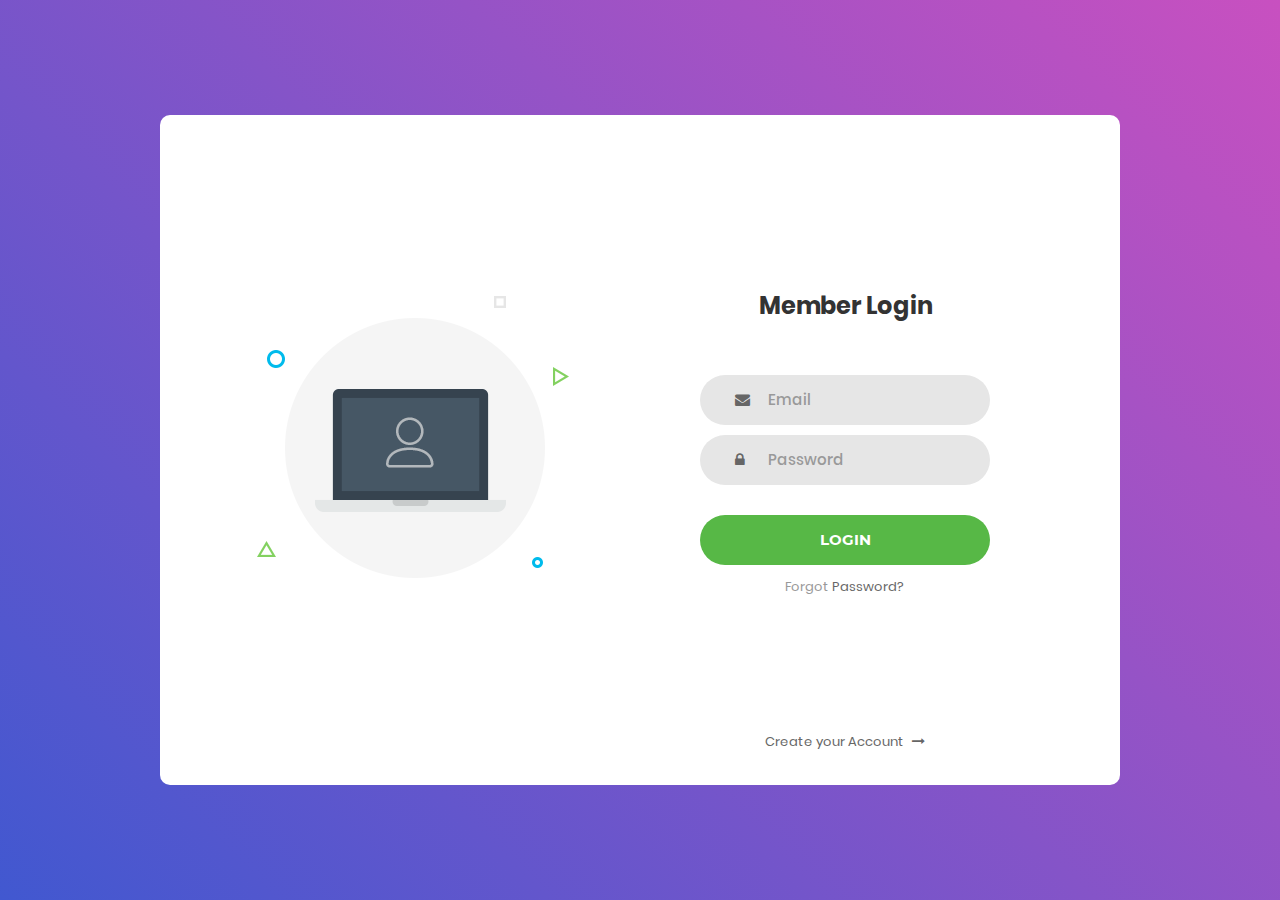
<file: login.html>
<html lang="en"><head>
    <title>Login</title>
    <meta charset="UTF-8">
    <meta name="viewport" content="width=device-width, initial-scale=1">
    <!--===============================================================================================-->
    <link rel="icon" type="image/png" href="assets/images/icons/favicon.ico">
    <!--===============================================================================================-->
    <link rel="stylesheet" type="text/css" href="public/auth/vendor/bootstrap/css/bootstrap.min.css">
    <!--===============================================================================================-->
    <link rel="stylesheet" type="text/css" href="public/auth/fonts/font-awesome-4.7.0/css/font-awesome.min.css">
    <!--===============================================================================================-->
    <link rel="stylesheet" type="text/css" href="public/auth/vendor/animate/animate.css">
    <!--===============================================================================================-->
    <link rel="stylesheet" type="text/css" href="public/auth/vendor/css-hamburgers/hamburgers.min.css">
    <!--===============================================================================================-->
    <link rel="stylesheet" type="text/css" href="public/auth/vendor/select2/select2.min.css">
    <!--===============================================================================================-->
    <link rel="stylesheet" type="text/css" href="public/auth/css/util.css">
    <link rel="stylesheet" type="text/css" href="public/auth/css/main.css">
    <!--===============================================================================================-->
</head>

<body>

    <div class="limiter">
        <div class="container-login100">
            <div class="wrap-login100">
                <div class="login100-pic js-tilt" data-tilt="">
                <img src="public/auth/images/img-01.png" alt="IMG">
                </div>

                <form method="post" action="check-login" class="login100-form validate-form">
                    <span class="login100-form-title">
                        Member Login
                    </span>

                    
                    <div class="wrap-input100 validate-input" data-validate="Valid email is required: ex@abc.xyz">
                        <input class="input100" type="text" name="email" placeholder="Email">
                        <span class="focus-input100"></span>
                        <span class="symbol-input100">
                            <i class="fa fa-envelope" aria-hidden="true"></i>
                        </span>
                    </div>

                    <div class="wrap-input100 validate-input" data-validate="Password is required">
                        <input class="input100" type="password" name="password" placeholder="Password">
                        <span class="focus-input100"></span>
                        <span class="symbol-input100">
                            <i class="fa fa-lock" aria-hidden="true"></i>
                        </span>
                    </div>

                    <div class="container-login100-form-btn">
                        <button type="submit" class="login100-form-btn">
                            Login
                        </button>
                    </div>

                    <div class="text-center p-t-12">
                        <span class="txt1">
                            Forgot
                        </span>
                        <a class="txt2" href="/forgot">
                             Password?
                        </a>
                    </div>

                    <div class="text-center p-t-136">
                        <a class="txt2" href="/register">
                            Create your Account
                            <i class="fa fa-long-arrow-right m-l-5" aria-hidden="true"></i>
                        </a>
                    </div>
                </form>
            </div>
        </div>
    </div>



   

    <script src="public/auth/vendor/jquery/jquery-3.2.1.min.js"></script>
    <script src="public/auth/vendor/bootstrap/js/popper.js"></script>
    <script src="public/auth/vendor/bootstrap/js/bootstrap.min.js"></script>
    <script src="public/auth/vendor/select2/select2.min.js"></script>
    <script src="public/auth/vendor/tilt/tilt.jquery.min.js"></script>
    <script src="public/auth/js/main.js"></script>


</body></html>
</file>
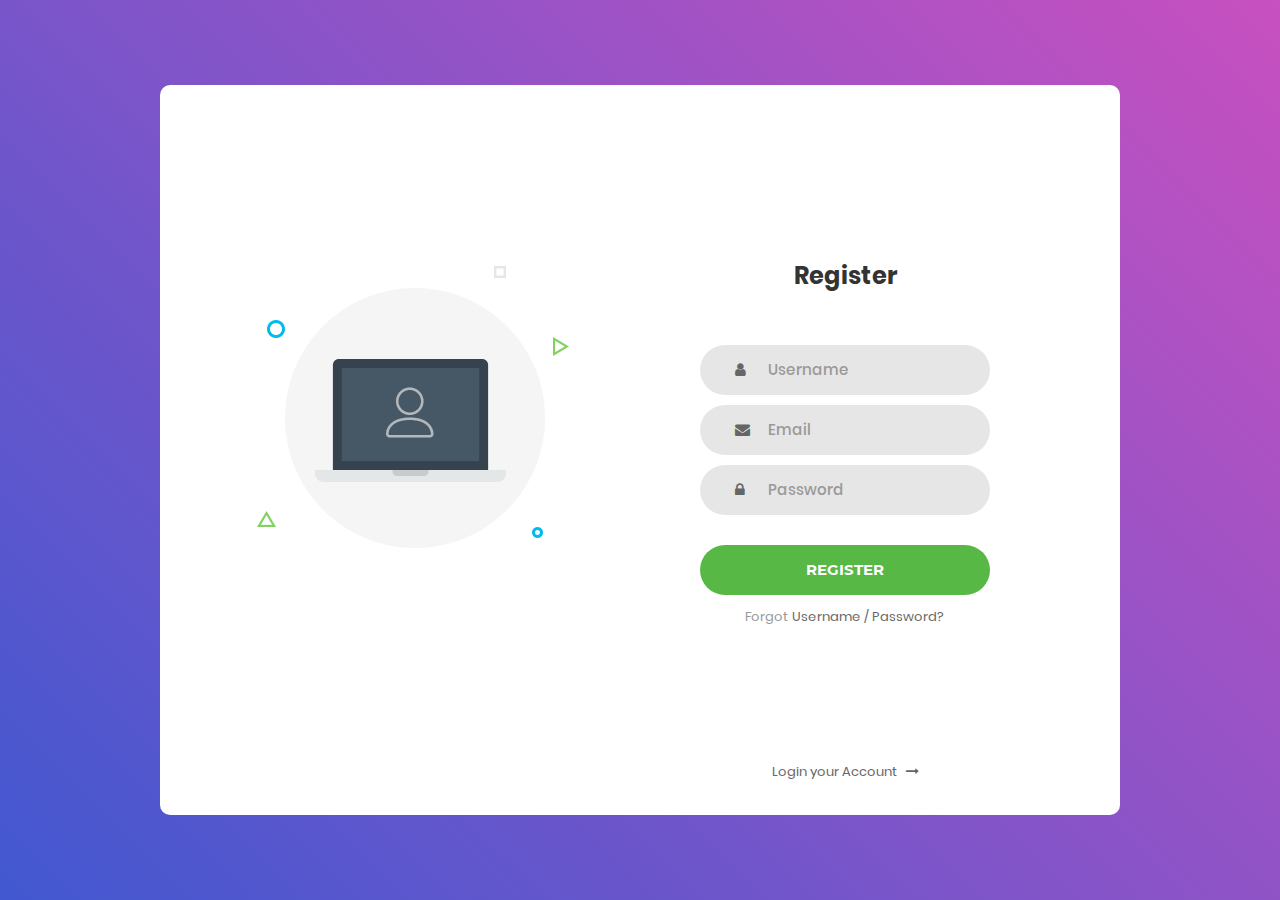
<file: register.html>
<html lang="en"><head>
    <title>Register</title>
    <meta charset="UTF-8">
    <meta name="viewport" content="width=device-width, initial-scale=1">
    <!--===============================================================================================-->
    <link rel="icon" type="image/png" href="assets/images/icons/favicon.ico">
    <!--===============================================================================================-->
    <link rel="stylesheet" type="text/css" href="public/auth/vendor/bootstrap/css/bootstrap.min.css">
    <!--===============================================================================================-->
    <link rel="stylesheet" type="text/css" href="public/auth/fonts/font-awesome-4.7.0/css/font-awesome.min.css">
    <!--===============================================================================================-->
    <link rel="stylesheet" type="text/css" href="public/auth/vendor/animate/animate.css">
    <!--===============================================================================================-->
    <link rel="stylesheet" type="text/css" href="public/auth/vendor/css-hamburgers/hamburgers.min.css">
    <!--===============================================================================================-->
    <link rel="stylesheet" type="text/css" href="public/auth/vendor/select2/select2.min.css">
    <!--===============================================================================================-->
    <link rel="stylesheet" type="text/css" href="public/auth/css/util.css">
    <link rel="stylesheet" type="text/css" href="public/auth/css/main.css">
    <!--===============================================================================================-->
</head>

<body>

    <div class="limiter">
        <div class="container-login100">
            <div class="wrap-login100">
                <div class="login100-pic js-tilt" data-tilt="" style="will-change: transform; transform: perspective(300px) rotateX(0deg) rotateY(0deg);">
                    <img src="public/auth/images/img-01.png" alt="IMG">
                </div>

                <form method="post" action="register/store" class="login100-form validate-form">
                    <span class="login100-form-title">
                        Register
                    </span>

                    


                    <div class="wrap-input100 validate-input" data-validate="Valid email is required: ex@abc.xyz">
                        <input class="input100" type="text" name="username" placeholder="Username">
                        <span class="focus-input100"></span>
                        <span class="symbol-input100">
                            <i class="fa fa-user" aria-hidden="true"></i>
                        </span>
                    </div>

                    <div class="wrap-input100 validate-input" data-validate="Valid email is required: ex@abc.xyz">
                        <input class="input100" type="email" name="email" placeholder="Email">
                        <span class="focus-input100"></span>
                        <span class="symbol-input100">
                            <i class="fa fa-envelope" aria-hidden="true"></i>
                        </span>
                    </div>

                    <div class="wrap-input100 validate-input" data-validate="Password is required">
                        <input class="input100" type="password" name="password" placeholder="Password">
                        <span class="focus-input100"></span>
                        <span class="symbol-input100">
                            <i class="fa fa-lock" aria-hidden="true"></i>
                        </span>
                    </div>

                    <div class="container-login100-form-btn">
                        <button type="submit" class="login100-form-btn">
                            Register
                        </button>
                    </div>

                    <div class="text-center p-t-12">
                        <span class="txt1">
                            Forgot
                        </span>
                        <a class="txt2" href="/forgot">
                            Username / Password?
                        </a>
                    </div>

                    <div class="text-center p-t-136">
                        <a class="txt2" href="/login">
                            Login your Account
                            <i class="fa fa-long-arrow-right m-l-5" aria-hidden="true"></i>
                        </a>
                    </div>
                </form>
            </div>
        </div>
    </div>



    <script src="public/auth/vendor/jquery/jquery-3.2.1.min.js"></script>
    <script src="public/auth/vendor/bootstrap/js/popper.js"></script>
    <script src="public/auth/vendor/bootstrap/js/bootstrap.min.js"></script>
    <script src="public/auth/vendor/select2/select2.min.js"></script>
    <script src="public/auth/vendor/tilt/tilt.jquery.min.js"></script>
    <script src="public/auth/js/main.js"></script>



</body></html>
</file>
<file: public/auth/css/util.css>
/*[ FONT SIZE ]
///////////////////////////////////////////////////////////
*/
.fs-1 {font-size: 1px;}
.fs-2 {font-size: 2px;}
.fs-3 {font-size: 3px;}
.fs-4 {font-size: 4px;}
.fs-5 {font-size: 5px;}
.fs-6 {font-size: 6px;}
.fs-7 {font-size: 7px;}
.fs-8 {font-size: 8px;}
.fs-9 {font-size: 9px;}
.fs-10 {font-size: 10px;}
.fs-11 {font-size: 11px;}
.fs-12 {font-size: 12px;}
.fs-13 {font-size: 13px;}
.fs-14 {font-size: 14px;}
.fs-15 {font-size: 15px;}
.fs-16 {font-size: 16px;}
.fs-17 {font-size: 17px;}
.fs-18 {font-size: 18px;}
.fs-19 {font-size: 19px;}
.fs-20 {font-size: 20px;}
.fs-21 {font-size: 21px;}
.fs-22 {font-size: 22px;}
.fs-23 {font-size: 23px;}
.fs-24 {font-size: 24px;}
.fs-25 {font-size: 25px;}
.fs-26 {font-size: 26px;}
.fs-27 {font-size: 27px;}
.fs-28 {font-size: 28px;}
.fs-29 {font-size: 29px;}
.fs-30 {font-size: 30px;}
.fs-31 {font-size: 31px;}
.fs-32 {font-size: 32px;}
.fs-33 {font-size: 33px;}
.fs-34 {font-size: 34px;}
.fs-35 {font-size: 35px;}
.fs-36 {font-size: 36px;}
.fs-37 {font-size: 37px;}
.fs-38 {font-size: 38px;}
.fs-39 {font-size: 39px;}
.fs-40 {font-size: 40px;}
.fs-41 {font-size: 41px;}
.fs-42 {font-size: 42px;}
.fs-43 {font-size: 43px;}
.fs-44 {font-size: 44px;}
.fs-45 {font-size: 45px;}
.fs-46 {font-size: 46px;}
.fs-47 {font-size: 47px;}
.fs-48 {font-size: 48px;}
.fs-49 {font-size: 49px;}
.fs-50 {font-size: 50px;}
.fs-51 {font-size: 51px;}
.fs-52 {font-size: 52px;}
.fs-53 {font-size: 53px;}
.fs-54 {font-size: 54px;}
.fs-55 {font-size: 55px;}
.fs-56 {font-size: 56px;}
.fs-57 {font-size: 57px;}
.fs-58 {font-size: 58px;}
.fs-59 {font-size: 59px;}
.fs-60 {font-size: 60px;}
.fs-61 {font-size: 61px;}
.fs-62 {font-size: 62px;}
.fs-63 {font-size: 63px;}
.fs-64 {font-size: 64px;}
.fs-65 {font-size: 65px;}
.fs-66 {font-size: 66px;}
.fs-67 {font-size: 67px;}
.fs-68 {font-size: 68px;}
.fs-69 {font-size: 69px;}
.fs-70 {font-size: 70px;}
.fs-71 {font-size: 71px;}
.fs-72 {font-size: 72px;}
.fs-73 {font-size: 73px;}
.fs-74 {font-size: 74px;}
.fs-75 {font-size: 75px;}
.fs-76 {font-size: 76px;}
.fs-77 {font-size: 77px;}
.fs-78 {font-size: 78px;}
.fs-79 {font-size: 79px;}
.fs-80 {font-size: 80px;}
.fs-81 {font-size: 81px;}
.fs-82 {font-size: 82px;}
.fs-83 {font-size: 83px;}
.fs-84 {font-size: 84px;}
.fs-85 {font-size: 85px;}
.fs-86 {font-size: 86px;}
.fs-87 {font-size: 87px;}
.fs-88 {font-size: 88px;}
.fs-89 {font-size: 89px;}
.fs-90 {font-size: 90px;}
.fs-91 {font-size: 91px;}
.fs-92 {font-size: 92px;}
.fs-93 {font-size: 93px;}
.fs-94 {font-size: 94px;}
.fs-95 {font-size: 95px;}
.fs-96 {font-size: 96px;}
.fs-97 {font-size: 97px;}
.fs-98 {font-size: 98px;}
.fs-99 {font-size: 99px;}
.fs-100 {font-size: 100px;}
.fs-101 {font-size: 101px;}
.fs-102 {font-size: 102px;}
.fs-103 {font-size: 103px;}
.fs-104 {font-size: 104px;}
.fs-105 {font-size: 105px;}
.fs-106 {font-size: 106px;}
.fs-107 {font-size: 107px;}
.fs-108 {font-size: 108px;}
.fs-109 {font-size: 109px;}
.fs-110 {font-size: 110px;}
.fs-111 {font-size: 111px;}
.fs-112 {font-size: 112px;}
.fs-113 {font-size: 113px;}
.fs-114 {font-size: 114px;}
.fs-115 {font-size: 115px;}
.fs-116 {font-size: 116px;}
.fs-117 {font-size: 117px;}
.fs-118 {font-size: 118px;}
.fs-119 {font-size: 119px;}
.fs-120 {font-size: 120px;}
.fs-121 {font-size: 121px;}
.fs-122 {font-size: 122px;}
.fs-123 {font-size: 123px;}
.fs-124 {font-size: 124px;}
.fs-125 {font-size: 125px;}
.fs-126 {font-size: 126px;}
.fs-127 {font-size: 127px;}
.fs-128 {font-size: 128px;}
.fs-129 {font-size: 129px;}
.fs-130 {font-size: 130px;}
.fs-131 {font-size: 131px;}
.fs-132 {font-size: 132px;}
.fs-133 {font-size: 133px;}
.fs-134 {font-size: 134px;}
.fs-135 {font-size: 135px;}
.fs-136 {font-size: 136px;}
.fs-137 {font-size: 137px;}
.fs-138 {font-size: 138px;}
.fs-139 {font-size: 139px;}
.fs-140 {font-size: 140px;}
.fs-141 {font-size: 141px;}
.fs-142 {font-size: 142px;}
.fs-143 {font-size: 143px;}
.fs-144 {font-size: 144px;}
.fs-145 {font-size: 145px;}
.fs-146 {font-size: 146px;}
.fs-147 {font-size: 147px;}
.fs-148 {font-size: 148px;}
.fs-149 {font-size: 149px;}
.fs-150 {font-size: 150px;}
.fs-151 {font-size: 151px;}
.fs-152 {font-size: 152px;}
.fs-153 {font-size: 153px;}
.fs-154 {font-size: 154px;}
.fs-155 {font-size: 155px;}
.fs-156 {font-size: 156px;}
.fs-157 {font-size: 157px;}
.fs-158 {font-size: 158px;}
.fs-159 {font-size: 159px;}
.fs-160 {font-size: 160px;}
.fs-161 {font-size: 161px;}
.fs-162 {font-size: 162px;}
.fs-163 {font-size: 163px;}
.fs-164 {font-size: 164px;}
.fs-165 {font-size: 165px;}
.fs-166 {font-size: 166px;}
.fs-167 {font-size: 167px;}
.fs-168 {font-size: 168px;}
.fs-169 {font-size: 169px;}
.fs-170 {font-size: 170px;}
.fs-171 {font-size: 171px;}
.fs-172 {font-size: 172px;}
.fs-173 {font-size: 173px;}
.fs-174 {font-size: 174px;}
.fs-175 {font-size: 175px;}
.fs-176 {font-size: 176px;}
.fs-177 {font-size: 177px;}
.fs-178 {font-size: 178px;}
.fs-179 {font-size: 179px;}
.fs-180 {font-size: 180px;}
.fs-181 {font-size: 181px;}
.fs-182 {font-size: 182px;}
.fs-183 {font-size: 183px;}
.fs-184 {font-size: 184px;}
.fs-185 {font-size: 185px;}
.fs-186 {font-size: 186px;}
.fs-187 {font-size: 187px;}
.fs-188 {font-size: 188px;}
.fs-189 {font-size: 189px;}
.fs-190 {font-size: 190px;}
.fs-191 {font-size: 191px;}
.fs-192 {font-size: 192px;}
.fs-193 {font-size: 193px;}
.fs-194 {font-size: 194px;}
.fs-195 {font-size: 195px;}
.fs-196 {font-size: 196px;}
.fs-197 {font-size: 197px;}
.fs-198 {font-size: 198px;}
.fs-199 {font-size: 199px;}
.fs-200 {font-size: 200px;}

/*[ PADDING ]
///////////////////////////////////////////////////////////
*/
.p-t-0 {padding-top: 0px;}
.p-t-1 {padding-top: 1px;}
.p-t-2 {padding-top: 2px;}
.p-t-3 {padding-top: 3px;}
.p-t-4 {padding-top: 4px;}
.p-t-5 {padding-top: 5px;}
.p-t-6 {padding-top: 6px;}
.p-t-7 {padding-top: 7px;}
.p-t-8 {padding-top: 8px;}
.p-t-9 {padding-top: 9px;}
.p-t-10 {padding-top: 10px;}
.p-t-11 {padding-top: 11px;}
.p-t-12 {padding-top: 12px;}
.p-t-13 {padding-top: 13px;}
.p-t-14 {padding-top: 14px;}
.p-t-15 {padding-top: 15px;}
.p-t-16 {padding-top: 16px;}
.p-t-17 {padding-top: 17px;}
.p-t-18 {padding-top: 18px;}
.p-t-19 {padding-top: 19px;}
.p-t-20 {padding-top: 20px;}
.p-t-21 {padding-top: 21px;}
.p-t-22 {padding-top: 22px;}
.p-t-23 {padding-top: 23px;}
.p-t-24 {padding-top: 24px;}
.p-t-25 {padding-top: 25px;}
.p-t-26 {padding-top: 26px;}
.p-t-27 {padding-top: 27px;}
.p-t-28 {padding-top: 28px;}
.p-t-29 {padding-top: 29px;}
.p-t-30 {padding-top: 30px;}
.p-t-31 {padding-top: 31px;}
.p-t-32 {padding-top: 32px;}
.p-t-33 {padding-top: 33px;}
.p-t-34 {padding-top: 34px;}
.p-t-35 {padding-top: 35px;}
.p-t-36 {padding-top: 36px;}
.p-t-37 {padding-top: 37px;}
.p-t-38 {padding-top: 38px;}
.p-t-39 {padding-top: 39px;}
.p-t-40 {padding-top: 40px;}
.p-t-41 {padding-top: 41px;}
.p-t-42 {padding-top: 42px;}
.p-t-43 {padding-top: 43px;}
.p-t-44 {padding-top: 44px;}
.p-t-45 {padding-top: 45px;}
.p-t-46 {padding-top: 46px;}
.p-t-47 {padding-top: 47px;}
.p-t-48 {padding-top: 48px;}
.p-t-49 {padding-top: 49px;}
.p-t-50 {padding-top: 50px;}
.p-t-51 {padding-top: 51px;}
.p-t-52 {padding-top: 52px;}
.p-t-53 {padding-top: 53px;}
.p-t-54 {padding-top: 54px;}
.p-t-55 {padding-top: 55px;}
.p-t-56 {padding-top: 56px;}
.p-t-57 {padding-top: 57px;}
.p-t-58 {padding-top: 58px;}
.p-t-59 {padding-top: 59px;}
.p-t-60 {padding-top: 60px;}
.p-t-61 {padding-top: 61px;}
.p-t-62 {padding-top: 62px;}
.p-t-63 {padding-top: 63px;}
.p-t-64 {padding-top: 64px;}
.p-t-65 {padding-top: 65px;}
.p-t-66 {padding-top: 66px;}
.p-t-67 {padding-top: 67px;}
.p-t-68 {padding-top: 68px;}
.p-t-69 {padding-top: 69px;}
.p-t-70 {padding-top: 70px;}
.p-t-71 {padding-top: 71px;}
.p-t-72 {padding-top: 72px;}
.p-t-73 {padding-top: 73px;}
.p-t-74 {padding-top: 74px;}
.p-t-75 {padding-top: 75px;}
.p-t-76 {padding-top: 76px;}
.p-t-77 {padding-top: 77px;}
.p-t-78 {padding-top: 78px;}
.p-t-79 {padding-top: 79px;}
.p-t-80 {padding-top: 80px;}
.p-t-81 {padding-top: 81px;}
.p-t-82 {padding-top: 82px;}
.p-t-83 {padding-top: 83px;}
.p-t-84 {padding-top: 84px;}
.p-t-85 {padding-top: 85px;}
.p-t-86 {padding-top: 86px;}
.p-t-87 {padding-top: 87px;}
.p-t-88 {padding-top: 88px;}
.p-t-89 {padding-top: 89px;}
.p-t-90 {padding-top: 90px;}
.p-t-91 {padding-top: 91px;}
.p-t-92 {padding-top: 92px;}
.p-t-93 {padding-top: 93px;}
.p-t-94 {padding-top: 94px;}
.p-t-95 {padding-top: 95px;}
.p-t-96 {padding-top: 96px;}
.p-t-97 {padding-top: 97px;}
.p-t-98 {padding-top: 98px;}
.p-t-99 {padding-top: 99px;}
.p-t-100 {padding-top: 100px;}
.p-t-101 {padding-top: 101px;}
.p-t-102 {padding-top: 102px;}
.p-t-103 {padding-top: 103px;}
.p-t-104 {padding-top: 104px;}
.p-t-105 {padding-top: 105px;}
.p-t-106 {padding-top: 106px;}
.p-t-107 {padding-top: 107px;}
.p-t-108 {padding-top: 108px;}
.p-t-109 {padding-top: 109px;}
.p-t-110 {padding-top: 110px;}
.p-t-111 {padding-top: 111px;}
.p-t-112 {padding-top: 112px;}
.p-t-113 {padding-top: 113px;}
.p-t-114 {padding-top: 114px;}
.p-t-115 {padding-top: 115px;}
.p-t-116 {padding-top: 116px;}
.p-t-117 {padding-top: 117px;}
.p-t-118 {padding-top: 118px;}
.p-t-119 {padding-top: 119px;}
.p-t-120 {padding-top: 120px;}
.p-t-121 {padding-top: 121px;}
.p-t-122 {padding-top: 122px;}
.p-t-123 {padding-top: 123px;}
.p-t-124 {padding-top: 124px;}
.p-t-125 {padding-top: 125px;}
.p-t-126 {padding-top: 126px;}
.p-t-127 {padding-top: 127px;}
.p-t-128 {padding-top: 128px;}
.p-t-129 {padding-top: 129px;}
.p-t-130 {padding-top: 130px;}
.p-t-131 {padding-top: 131px;}
.p-t-132 {padding-top: 132px;}
.p-t-133 {padding-top: 133px;}
.p-t-134 {padding-top: 134px;}
.p-t-135 {padding-top: 135px;}
.p-t-136 {padding-top: 136px;}
.p-t-137 {padding-top: 137px;}
.p-t-138 {padding-top: 138px;}
.p-t-139 {padding-top: 139px;}
.p-t-140 {padding-top: 140px;}
.p-t-141 {padding-top: 141px;}
.p-t-142 {padding-top: 142px;}
.p-t-143 {padding-top: 143px;}
.p-t-144 {padding-top: 144px;}
.p-t-145 {padding-top: 145px;}
.p-t-146 {padding-top: 146px;}
.p-t-147 {padding-top: 147px;}
.p-t-148 {padding-top: 148px;}
.p-t-149 {padding-top: 149px;}
.p-t-150 {padding-top: 150px;}
.p-t-151 {padding-top: 151px;}
.p-t-152 {padding-top: 152px;}
.p-t-153 {padding-top: 153px;}
.p-t-154 {padding-top: 154px;}
.p-t-155 {padding-top: 155px;}
.p-t-156 {padding-top: 156px;}
.p-t-157 {padding-top: 157px;}
.p-t-158 {padding-top: 158px;}
.p-t-159 {padding-top: 159px;}
.p-t-160 {padding-top: 160px;}
.p-t-161 {padding-top: 161px;}
.p-t-162 {padding-top: 162px;}
.p-t-163 {padding-top: 163px;}
.p-t-164 {padding-top: 164px;}
.p-t-165 {padding-top: 165px;}
.p-t-166 {padding-top: 166px;}
.p-t-167 {padding-top: 167px;}
.p-t-168 {padding-top: 168px;}
.p-t-169 {padding-top: 169px;}
.p-t-170 {padding-top: 170px;}
.p-t-171 {padding-top: 171px;}
.p-t-172 {padding-top: 172px;}
.p-t-173 {padding-top: 173px;}
.p-t-174 {padding-top: 174px;}
.p-t-175 {padding-top: 175px;}
.p-t-176 {padding-top: 176px;}
.p-t-177 {padding-top: 177px;}
.p-t-178 {padding-top: 178px;}
.p-t-179 {padding-top: 179px;}
.p-t-180 {padding-top: 180px;}
.p-t-181 {padding-top: 181px;}
.p-t-182 {padding-top: 182px;}
.p-t-183 {padding-top: 183px;}
.p-t-184 {padding-top: 184px;}
.p-t-185 {padding-top: 185px;}
.p-t-186 {padding-top: 186px;}
.p-t-187 {padding-top: 187px;}
.p-t-188 {padding-top: 188px;}
.p-t-189 {padding-top: 189px;}
.p-t-190 {padding-top: 190px;}
.p-t-191 {padding-top: 191px;}
.p-t-192 {padding-top: 192px;}
.p-t-193 {padding-top: 193px;}
.p-t-194 {padding-top: 194px;}
.p-t-195 {padding-top: 195px;}
.p-t-196 {padding-top: 196px;}
.p-t-197 {padding-top: 197px;}
.p-t-198 {padding-top: 198px;}
.p-t-199 {padding-top: 199px;}
.p-t-200 {padding-top: 200px;}
.p-t-201 {padding-top: 201px;}
.p-t-202 {padding-top: 202px;}
.p-t-203 {padding-top: 203px;}
.p-t-204 {padding-top: 204px;}
.p-t-205 {padding-top: 205px;}
.p-t-206 {padding-top: 206px;}
.p-t-207 {padding-top: 207px;}
.p-t-208 {padding-top: 208px;}
.p-t-209 {padding-top: 209px;}
.p-t-210 {padding-top: 210px;}
.p-t-211 {padding-top: 211px;}
.p-t-212 {padding-top: 212px;}
.p-t-213 {padding-top: 213px;}
.p-t-214 {padding-top: 214px;}
.p-t-215 {padding-top: 215px;}
.p-t-216 {padding-top: 216px;}
.p-t-217 {padding-top: 217px;}
.p-t-218 {padding-top: 218px;}
.p-t-219 {padding-top: 219px;}
.p-t-220 {padding-top: 220px;}
.p-t-221 {padding-top: 221px;}
.p-t-222 {padding-top: 222px;}
.p-t-223 {padding-top: 223px;}
.p-t-224 {padding-top: 224px;}
.p-t-225 {padding-top: 225px;}
.p-t-226 {padding-top: 226px;}
.p-t-227 {padding-top: 227px;}
.p-t-228 {padding-top: 228px;}
.p-t-229 {padding-top: 229px;}
.p-t-230 {padding-top: 230px;}
.p-t-231 {padding-top: 231px;}
.p-t-232 {padding-top: 232px;}
.p-t-233 {padding-top: 233px;}
.p-t-234 {padding-top: 234px;}
.p-t-235 {padding-top: 235px;}
.p-t-236 {padding-top: 236px;}
.p-t-237 {padding-top: 237px;}
.p-t-238 {padding-top: 238px;}
.p-t-239 {padding-top: 239px;}
.p-t-240 {padding-top: 240px;}
.p-t-241 {padding-top: 241px;}
.p-t-242 {padding-top: 242px;}
.p-t-243 {padding-top: 243px;}
.p-t-244 {padding-top: 244px;}
.p-t-245 {padding-top: 245px;}
.p-t-246 {padding-top: 246px;}
.p-t-247 {padding-top: 247px;}
.p-t-248 {padding-top: 248px;}
.p-t-249 {padding-top: 249px;}
.p-t-250 {padding-top: 250px;}
.p-b-0 {padding-bottom: 0px;}
.p-b-1 {padding-bottom: 1px;}
.p-b-2 {padding-bottom: 2px;}
.p-b-3 {padding-bottom: 3px;}
.p-b-4 {padding-bottom: 4px;}
.p-b-5 {padding-bottom: 5px;}
.p-b-6 {padding-bottom: 6px;}
.p-b-7 {padding-bottom: 7px;}
.p-b-8 {padding-bottom: 8px;}
.p-b-9 {padding-bottom: 9px;}
.p-b-10 {padding-bottom: 10px;}
.p-b-11 {padding-bottom: 11px;}
.p-b-12 {padding-bottom: 12px;}
.p-b-13 {padding-bottom: 13px;}
.p-b-14 {padding-bottom: 14px;}
.p-b-15 {padding-bottom: 15px;}
.p-b-16 {padding-bottom: 16px;}
.p-b-17 {padding-bottom: 17px;}
.p-b-18 {padding-bottom: 18px;}
.p-b-19 {padding-bottom: 19px;}
.p-b-20 {padding-bottom: 20px;}
.p-b-21 {padding-bottom: 21px;}
.p-b-22 {padding-bottom: 22px;}
.p-b-23 {padding-bottom: 23px;}
.p-b-24 {padding-bottom: 24px;}
.p-b-25 {padding-bottom: 25px;}
.p-b-26 {padding-bottom: 26px;}
.p-b-27 {padding-bottom: 27px;}
.p-b-28 {padding-bottom: 28px;}
.p-b-29 {padding-bottom: 29px;}
.p-b-30 {padding-bottom: 30px;}
.p-b-31 {padding-bottom: 31px;}
.p-b-32 {padding-bottom: 32px;}
.p-b-33 {padding-bottom: 33px;}
.p-b-34 {padding-bottom: 34px;}
.p-b-35 {padding-bottom: 35px;}
.p-b-36 {padding-bottom: 36px;}
.p-b-37 {padding-bottom: 37px;}
.p-b-38 {padding-bottom: 38px;}
.p-b-39 {padding-bottom: 39px;}
.p-b-40 {padding-bottom: 40px;}
.p-b-41 {padding-bottom: 41px;}
.p-b-42 {padding-bottom: 42px;}
.p-b-43 {padding-bottom: 43px;}
.p-b-44 {padding-bottom: 44px;}
.p-b-45 {padding-bottom: 45px;}
.p-b-46 {padding-bottom: 46px;}
.p-b-47 {padding-bottom: 47px;}
.p-b-48 {padding-bottom: 48px;}
.p-b-49 {padding-bottom: 49px;}
.p-b-50 {padding-bottom: 50px;}
.p-b-51 {padding-bottom: 51px;}
.p-b-52 {padding-bottom: 52px;}
.p-b-53 {padding-bottom: 53px;}
.p-b-54 {padding-bottom: 54px;}
.p-b-55 {padding-bottom: 55px;}
.p-b-56 {padding-bottom: 56px;}
.p-b-57 {padding-bottom: 57px;}
.p-b-58 {padding-bottom: 58px;}
.p-b-59 {padding-bottom: 59px;}
.p-b-60 {padding-bottom: 60px;}
.p-b-61 {padding-bottom: 61px;}
.p-b-62 {padding-bottom: 62px;}
.p-b-63 {padding-bottom: 63px;}
.p-b-64 {padding-bottom: 64px;}
.p-b-65 {padding-bottom: 65px;}
.p-b-66 {padding-bottom: 66px;}
.p-b-67 {padding-bottom: 67px;}
.p-b-68 {padding-bottom: 68px;}
.p-b-69 {padding-bottom: 69px;}
.p-b-70 {padding-bottom: 70px;}
.p-b-71 {padding-bottom: 71px;}
.p-b-72 {padding-bottom: 72px;}
.p-b-73 {padding-bottom: 73px;}
.p-b-74 {padding-bottom: 74px;}
.p-b-75 {padding-bottom: 75px;}
.p-b-76 {padding-bottom: 76px;}
.p-b-77 {padding-bottom: 77px;}
.p-b-78 {padding-bottom: 78px;}
.p-b-79 {padding-bottom: 79px;}
.p-b-80 {padding-bottom: 80px;}
.p-b-81 {padding-bottom: 81px;}
.p-b-82 {padding-bottom: 82px;}
.p-b-83 {padding-bottom: 83px;}
.p-b-84 {padding-bottom: 84px;}
.p-b-85 {padding-bottom: 85px;}
.p-b-86 {padding-bottom: 86px;}
.p-b-87 {padding-bottom: 87px;}
.p-b-88 {padding-bottom: 88px;}
.p-b-89 {padding-bottom: 89px;}
.p-b-90 {padding-bottom: 90px;}
.p-b-91 {padding-bottom: 91px;}
.p-b-92 {padding-bottom: 92px;}
.p-b-93 {padding-bottom: 93px;}
.p-b-94 {padding-bottom: 94px;}
.p-b-95 {padding-bottom: 95px;}
.p-b-96 {padding-bottom: 96px;}
.p-b-97 {padding-bottom: 97px;}
.p-b-98 {padding-bottom: 98px;}
.p-b-99 {padding-bottom: 99px;}
.p-b-100 {padding-bottom: 100px;}
.p-b-101 {padding-bottom: 101px;}
.p-b-102 {padding-bottom: 102px;}
.p-b-103 {padding-bottom: 103px;}
.p-b-104 {padding-bottom: 104px;}
.p-b-105 {padding-bottom: 105px;}
.p-b-106 {padding-bottom: 106px;}
.p-b-107 {padding-bottom: 107px;}
.p-b-108 {padding-bottom: 108px;}
.p-b-109 {padding-bottom: 109px;}
.p-b-110 {padding-bottom: 110px;}
.p-b-111 {padding-bottom: 111px;}
.p-b-112 {padding-bottom: 112px;}
.p-b-113 {padding-bottom: 113px;}
.p-b-114 {padding-bottom: 114px;}
.p-b-115 {padding-bottom: 115px;}
.p-b-116 {padding-bottom: 116px;}
.p-b-117 {padding-bottom: 117px;}
.p-b-118 {padding-bottom: 118px;}
.p-b-119 {padding-bottom: 119px;}
.p-b-120 {padding-bottom: 120px;}
.p-b-121 {padding-bottom: 121px;}
.p-b-122 {padding-bottom: 122px;}
.p-b-123 {padding-bottom: 123px;}
.p-b-124 {padding-bottom: 124px;}
.p-b-125 {padding-bottom: 125px;}
.p-b-126 {padding-bottom: 126px;}
.p-b-127 {padding-bottom: 127px;}
.p-b-128 {padding-bottom: 128px;}
.p-b-129 {padding-bottom: 129px;}
.p-b-130 {padding-bottom: 130px;}
.p-b-131 {padding-bottom: 131px;}
.p-b-132 {padding-bottom: 132px;}
.p-b-133 {padding-bottom: 133px;}
.p-b-134 {padding-bottom: 134px;}
.p-b-135 {padding-bottom: 135px;}
.p-b-136 {padding-bottom: 136px;}
.p-b-137 {padding-bottom: 137px;}
.p-b-138 {padding-bottom: 138px;}
.p-b-139 {padding-bottom: 139px;}
.p-b-140 {padding-bottom: 140px;}
.p-b-141 {padding-bottom: 141px;}
.p-b-142 {padding-bottom: 142px;}
.p-b-143 {padding-bottom: 143px;}
.p-b-144 {padding-bottom: 144px;}
.p-b-145 {padding-bottom: 145px;}
.p-b-146 {padding-bottom: 146px;}
.p-b-147 {padding-bottom: 147px;}
.p-b-148 {padding-bottom: 148px;}
.p-b-149 {padding-bottom: 149px;}
.p-b-150 {padding-bottom: 150px;}
.p-b-151 {padding-bottom: 151px;}
.p-b-152 {padding-bottom: 152px;}
.p-b-153 {padding-bottom: 153px;}
.p-b-154 {padding-bottom: 154px;}
.p-b-155 {padding-bottom: 155px;}
.p-b-156 {padding-bottom: 156px;}
.p-b-157 {padding-bottom: 157px;}
.p-b-158 {padding-bottom: 158px;}
.p-b-159 {padding-bottom: 159px;}
.p-b-160 {padding-bottom: 160px;}
.p-b-161 {padding-bottom: 161px;}
.p-b-162 {padding-bottom: 162px;}
.p-b-163 {padding-bottom: 163px;}
.p-b-164 {padding-bottom: 164px;}
.p-b-165 {padding-bottom: 165px;}
.p-b-166 {padding-bottom: 166px;}
.p-b-167 {padding-bottom: 167px;}
.p-b-168 {padding-bottom: 168px;}
.p-b-169 {padding-bottom: 169px;}
.p-b-170 {padding-bottom: 170px;}
.p-b-171 {padding-bottom: 171px;}
.p-b-172 {padding-bottom: 172px;}
.p-b-173 {padding-bottom: 173px;}
.p-b-174 {padding-bottom: 174px;}
.p-b-175 {padding-bottom: 175px;}
.p-b-176 {padding-bottom: 176px;}
.p-b-177 {padding-bottom: 177px;}
.p-b-178 {padding-bottom: 178px;}
.p-b-179 {padding-bottom: 179px;}
.p-b-180 {padding-bottom: 180px;}
.p-b-181 {padding-bottom: 181px;}
.p-b-182 {padding-bottom: 182px;}
.p-b-183 {padding-bottom: 183px;}
.p-b-184 {padding-bottom: 184px;}
.p-b-185 {padding-bottom: 185px;}
.p-b-186 {padding-bottom: 186px;}
.p-b-187 {padding-bottom: 187px;}
.p-b-188 {padding-bottom: 188px;}
.p-b-189 {padding-bottom: 189px;}
.p-b-190 {padding-bottom: 190px;}
.p-b-191 {padding-bottom: 191px;}
.p-b-192 {padding-bottom: 192px;}
.p-b-193 {padding-bottom: 193px;}
.p-b-194 {padding-bottom: 194px;}
.p-b-195 {padding-bottom: 195px;}
.p-b-196 {padding-bottom: 196px;}
.p-b-197 {padding-bottom: 197px;}
.p-b-198 {padding-bottom: 198px;}
.p-b-199 {padding-bottom: 199px;}
.p-b-200 {padding-bottom: 200px;}
.p-b-201 {padding-bottom: 201px;}
.p-b-202 {padding-bottom: 202px;}
.p-b-203 {padding-bottom: 203px;}
.p-b-204 {padding-bottom: 204px;}
.p-b-205 {padding-bottom: 205px;}
.p-b-206 {padding-bottom: 206px;}
.p-b-207 {padding-bottom: 207px;}
.p-b-208 {padding-bottom: 208px;}
.p-b-209 {padding-bottom: 209px;}
.p-b-210 {padding-bottom: 210px;}
.p-b-211 {padding-bottom: 211px;}
.p-b-212 {padding-bottom: 212px;}
.p-b-213 {padding-bottom: 213px;}
.p-b-214 {padding-bottom: 214px;}
.p-b-215 {padding-bottom: 215px;}
.p-b-216 {padding-bottom: 216px;}
.p-b-217 {padding-bottom: 217px;}
.p-b-218 {padding-bottom: 218px;}
.p-b-219 {padding-bottom: 219px;}
.p-b-220 {padding-bottom: 220px;}
.p-b-221 {padding-bottom: 221px;}
.p-b-222 {padding-bottom: 222px;}
.p-b-223 {padding-bottom: 223px;}
.p-b-224 {padding-bottom: 224px;}
.p-b-225 {padding-bottom: 225px;}
.p-b-226 {padding-bottom: 226px;}
.p-b-227 {padding-bottom: 227px;}
.p-b-228 {padding-bottom: 228px;}
.p-b-229 {padding-bottom: 229px;}
.p-b-230 {padding-bottom: 230px;}
.p-b-231 {padding-bottom: 231px;}
.p-b-232 {padding-bottom: 232px;}
.p-b-233 {padding-bottom: 233px;}
.p-b-234 {padding-bottom: 234px;}
.p-b-235 {padding-bottom: 235px;}
.p-b-236 {padding-bottom: 236px;}
.p-b-237 {padding-bottom: 237px;}
.p-b-238 {padding-bottom: 238px;}
.p-b-239 {padding-bottom: 239px;}
.p-b-240 {padding-bottom: 240px;}
.p-b-241 {padding-bottom: 241px;}
.p-b-242 {padding-bottom: 242px;}
.p-b-243 {padding-bottom: 243px;}
.p-b-244 {padding-bottom: 244px;}
.p-b-245 {padding-bottom: 245px;}
.p-b-246 {padding-bottom: 246px;}
.p-b-247 {padding-bottom: 247px;}
.p-b-248 {padding-bottom: 248px;}
.p-b-249 {padding-bottom: 249px;}
.p-b-250 {padding-bottom: 250px;}
.p-l-0 {padding-left: 0px;}
.p-l-1 {padding-left: 1px;}
.p-l-2 {padding-left: 2px;}
.p-l-3 {padding-left: 3px;}
.p-l-4 {padding-left: 4px;}
.p-l-5 {padding-left: 5px;}
.p-l-6 {padding-left: 6px;}
.p-l-7 {padding-left: 7px;}
.p-l-8 {padding-left: 8px;}
.p-l-9 {padding-left: 9px;}
.p-l-10 {padding-left: 10px;}
.p-l-11 {padding-left: 11px;}
.p-l-12 {padding-left: 12px;}
.p-l-13 {padding-left: 13px;}
.p-l-14 {padding-left: 14px;}
.p-l-15 {padding-left: 15px;}
.p-l-16 {padding-left: 16px;}
.p-l-17 {padding-left: 17px;}
.p-l-18 {padding-left: 18px;}
.p-l-19 {padding-left: 19px;}
.p-l-20 {padding-left: 20px;}
.p-l-21 {padding-left: 21px;}
.p-l-22 {padding-left: 22px;}
.p-l-23 {padding-left: 23px;}
.p-l-24 {padding-left: 24px;}
.p-l-25 {padding-left: 25px;}
.p-l-26 {padding-left: 26px;}
.p-l-27 {padding-left: 27px;}
.p-l-28 {padding-left: 28px;}
.p-l-29 {padding-left: 29px;}
.p-l-30 {padding-left: 30px;}
.p-l-31 {padding-left: 31px;}
.p-l-32 {padding-left: 32px;}
.p-l-33 {padding-left: 33px;}
.p-l-34 {padding-left: 34px;}
.p-l-35 {padding-left: 35px;}
.p-l-36 {padding-left: 36px;}
.p-l-37 {padding-left: 37px;}
.p-l-38 {padding-left: 38px;}
.p-l-39 {padding-left: 39px;}
.p-l-40 {padding-left: 40px;}
.p-l-41 {padding-left: 41px;}
.p-l-42 {padding-left: 42px;}
.p-l-43 {padding-left: 43px;}
.p-l-44 {padding-left: 44px;}
.p-l-45 {padding-left: 45px;}
.p-l-46 {padding-left: 46px;}
.p-l-47 {padding-left: 47px;}
.p-l-48 {padding-left: 48px;}
.p-l-49 {padding-left: 49px;}
.p-l-50 {padding-left: 50px;}
.p-l-51 {padding-left: 51px;}
.p-l-52 {padding-left: 52px;}
.p-l-53 {padding-left: 53px;}
.p-l-54 {padding-left: 54px;}
.p-l-55 {padding-left: 55px;}
.p-l-56 {padding-left: 56px;}
.p-l-57 {padding-left: 57px;}
.p-l-58 {padding-left: 58px;}
.p-l-59 {padding-left: 59px;}
.p-l-60 {padding-left: 60px;}
.p-l-61 {padding-left: 61px;}
.p-l-62 {padding-left: 62px;}
.p-l-63 {padding-left: 63px;}
.p-l-64 {padding-left: 64px;}
.p-l-65 {padding-left: 65px;}
.p-l-66 {padding-left: 66px;}
.p-l-67 {padding-left: 67px;}
.p-l-68 {padding-left: 68px;}
.p-l-69 {padding-left: 69px;}
.p-l-70 {padding-left: 70px;}
.p-l-71 {padding-left: 71px;}
.p-l-72 {padding-left: 72px;}
.p-l-73 {padding-left: 73px;}
.p-l-74 {padding-left: 74px;}
.p-l-75 {padding-left: 75px;}
.p-l-76 {padding-left: 76px;}
.p-l-77 {padding-left: 77px;}
.p-l-78 {padding-left: 78px;}
.p-l-79 {padding-left: 79px;}
.p-l-80 {padding-left: 80px;}
.p-l-81 {padding-left: 81px;}
.p-l-82 {padding-left: 82px;}
.p-l-83 {padding-left: 83px;}
.p-l-84 {padding-left: 84px;}
.p-l-85 {padding-left: 85px;}
.p-l-86 {padding-left: 86px;}
.p-l-87 {padding-left: 87px;}
.p-l-88 {padding-left: 88px;}
.p-l-89 {padding-left: 89px;}
.p-l-90 {padding-left: 90px;}
.p-l-91 {padding-left: 91px;}
.p-l-92 {padding-left: 92px;}
.p-l-93 {padding-left: 93px;}
.p-l-94 {padding-left: 94px;}
.p-l-95 {padding-left: 95px;}
.p-l-96 {padding-left: 96px;}
.p-l-97 {padding-left: 97px;}
.p-l-98 {padding-left: 98px;}
.p-l-99 {padding-left: 99px;}
.p-l-100 {padding-left: 100px;}
.p-l-101 {padding-left: 101px;}
.p-l-102 {padding-left: 102px;}
.p-l-103 {padding-left: 103px;}
.p-l-104 {padding-left: 104px;}
.p-l-105 {padding-left: 105px;}
.p-l-106 {padding-left: 106px;}
.p-l-107 {padding-left: 107px;}
.p-l-108 {padding-left: 108px;}
.p-l-109 {padding-left: 109px;}
.p-l-110 {padding-left: 110px;}
.p-l-111 {padding-left: 111px;}
.p-l-112 {padding-left: 112px;}
.p-l-113 {padding-left: 113px;}
.p-l-114 {padding-left: 114px;}
.p-l-115 {padding-left: 115px;}
.p-l-116 {padding-left: 116px;}
.p-l-117 {padding-left: 117px;}
.p-l-118 {padding-left: 118px;}
.p-l-119 {padding-left: 119px;}
.p-l-120 {padding-left: 120px;}
.p-l-121 {padding-left: 121px;}
.p-l-122 {padding-left: 122px;}
.p-l-123 {padding-left: 123px;}
.p-l-124 {padding-left: 124px;}
.p-l-125 {padding-left: 125px;}
.p-l-126 {padding-left: 126px;}
.p-l-127 {padding-left: 127px;}
.p-l-128 {padding-left: 128px;}
.p-l-129 {padding-left: 129px;}
.p-l-130 {padding-left: 130px;}
.p-l-131 {padding-left: 131px;}
.p-l-132 {padding-left: 132px;}
.p-l-133 {padding-left: 133px;}
.p-l-134 {padding-left: 134px;}
.p-l-135 {padding-left: 135px;}
.p-l-136 {padding-left: 136px;}
.p-l-137 {padding-left: 137px;}
.p-l-138 {padding-left: 138px;}
.p-l-139 {padding-left: 139px;}
.p-l-140 {padding-left: 140px;}
.p-l-141 {padding-left: 141px;}
.p-l-142 {padding-left: 142px;}
.p-l-143 {padding-left: 143px;}
.p-l-144 {padding-left: 144px;}
.p-l-145 {padding-left: 145px;}
.p-l-146 {padding-left: 146px;}
.p-l-147 {padding-left: 147px;}
.p-l-148 {padding-left: 148px;}
.p-l-149 {padding-left: 149px;}
.p-l-150 {padding-left: 150px;}
.p-l-151 {padding-left: 151px;}
.p-l-152 {padding-left: 152px;}
.p-l-153 {padding-left: 153px;}
.p-l-154 {padding-left: 154px;}
.p-l-155 {padding-left: 155px;}
.p-l-156 {padding-left: 156px;}
.p-l-157 {padding-left: 157px;}
.p-l-158 {padding-left: 158px;}
.p-l-159 {padding-left: 159px;}
.p-l-160 {padding-left: 160px;}
.p-l-161 {padding-left: 161px;}
.p-l-162 {padding-left: 162px;}
.p-l-163 {padding-left: 163px;}
.p-l-164 {padding-left: 164px;}
.p-l-165 {padding-left: 165px;}
.p-l-166 {padding-left: 166px;}
.p-l-167 {padding-left: 167px;}
.p-l-168 {padding-left: 168px;}
.p-l-169 {padding-left: 169px;}
.p-l-170 {padding-left: 170px;}
.p-l-171 {padding-left: 171px;}
.p-l-172 {padding-left: 172px;}
.p-l-173 {padding-left: 173px;}
.p-l-174 {padding-left: 174px;}
.p-l-175 {padding-left: 175px;}
.p-l-176 {padding-left: 176px;}
.p-l-177 {padding-left: 177px;}
.p-l-178 {padding-left: 178px;}
.p-l-179 {padding-left: 179px;}
.p-l-180 {padding-left: 180px;}
.p-l-181 {padding-left: 181px;}
.p-l-182 {padding-left: 182px;}
.p-l-183 {padding-left: 183px;}
.p-l-184 {padding-left: 184px;}
.p-l-185 {padding-left: 185px;}
.p-l-186 {padding-left: 186px;}
.p-l-187 {padding-left: 187px;}
.p-l-188 {padding-left: 188px;}
.p-l-189 {padding-left: 189px;}
.p-l-190 {padding-left: 190px;}
.p-l-191 {padding-left: 191px;}
.p-l-192 {padding-left: 192px;}
.p-l-193 {padding-left: 193px;}
.p-l-194 {padding-left: 194px;}
.p-l-195 {padding-left: 195px;}
.p-l-196 {padding-left: 196px;}
.p-l-197 {padding-left: 197px;}
.p-l-198 {padding-left: 198px;}
.p-l-199 {padding-left: 199px;}
.p-l-200 {padding-left: 200px;}
.p-l-201 {padding-left: 201px;}
.p-l-202 {padding-left: 202px;}
.p-l-203 {padding-left: 203px;}
.p-l-204 {padding-left: 204px;}
.p-l-205 {padding-left: 205px;}
.p-l-206 {padding-left: 206px;}
.p-l-207 {padding-left: 207px;}
.p-l-208 {padding-left: 208px;}
.p-l-209 {padding-left: 209px;}
.p-l-210 {padding-left: 210px;}
.p-l-211 {padding-left: 211px;}
.p-l-212 {padding-left: 212px;}
.p-l-213 {padding-left: 213px;}
.p-l-214 {padding-left: 214px;}
.p-l-215 {padding-left: 215px;}
.p-l-216 {padding-left: 216px;}
.p-l-217 {padding-left: 217px;}
.p-l-218 {padding-left: 218px;}
.p-l-219 {padding-left: 219px;}
.p-l-220 {padding-left: 220px;}
.p-l-221 {padding-left: 221px;}
.p-l-222 {padding-left: 222px;}
.p-l-223 {padding-left: 223px;}
.p-l-224 {padding-left: 224px;}
.p-l-225 {padding-left: 225px;}
.p-l-226 {padding-left: 226px;}
.p-l-227 {padding-left: 227px;}
.p-l-228 {padding-left: 228px;}
.p-l-229 {padding-left: 229px;}
.p-l-230 {padding-left: 230px;}
.p-l-231 {padding-left: 231px;}
.p-l-232 {padding-left: 232px;}
.p-l-233 {padding-left: 233px;}
.p-l-234 {padding-left: 234px;}
.p-l-235 {padding-left: 235px;}
.p-l-236 {padding-left: 236px;}
.p-l-237 {padding-left: 237px;}
.p-l-238 {padding-left: 238px;}
.p-l-239 {padding-left: 239px;}
.p-l-240 {padding-left: 240px;}
.p-l-241 {padding-left: 241px;}
.p-l-242 {padding-left: 242px;}
.p-l-243 {padding-left: 243px;}
.p-l-244 {padding-left: 244px;}
.p-l-245 {padding-left: 245px;}
.p-l-246 {padding-left: 246px;}
.p-l-247 {padding-left: 247px;}
.p-l-248 {padding-left: 248px;}
.p-l-249 {padding-left: 249px;}
.p-l-250 {padding-left: 250px;}
.p-r-0 {padding-right: 0px;}
.p-r-1 {padding-right: 1px;}
.p-r-2 {padding-right: 2px;}
.p-r-3 {padding-right: 3px;}
.p-r-4 {padding-right: 4px;}
.p-r-5 {padding-right: 5px;}
.p-r-6 {padding-right: 6px;}
.p-r-7 {padding-right: 7px;}
.p-r-8 {padding-right: 8px;}
.p-r-9 {padding-right: 9px;}
.p-r-10 {padding-right: 10px;}
.p-r-11 {padding-right: 11px;}
.p-r-12 {padding-right: 12px;}
.p-r-13 {padding-right: 13px;}
.p-r-14 {padding-right: 14px;}
.p-r-15 {padding-right: 15px;}
.p-r-16 {padding-right: 16px;}
.p-r-17 {padding-right: 17px;}
.p-r-18 {padding-right: 18px;}
.p-r-19 {padding-right: 19px;}
.p-r-20 {padding-right: 20px;}
.p-r-21 {padding-right: 21px;}
.p-r-22 {padding-right: 22px;}
.p-r-23 {padding-right: 23px;}
.p-r-24 {padding-right: 24px;}
.p-r-25 {padding-right: 25px;}
.p-r-26 {padding-right: 26px;}
.p-r-27 {padding-right: 27px;}
.p-r-28 {padding-right: 28px;}
.p-r-29 {padding-right: 29px;}
.p-r-30 {padding-right: 30px;}
.p-r-31 {padding-right: 31px;}
.p-r-32 {padding-right: 32px;}
.p-r-33 {padding-right: 33px;}
.p-r-34 {padding-right: 34px;}
.p-r-35 {padding-right: 35px;}
.p-r-36 {padding-right: 36px;}
.p-r-37 {padding-right: 37px;}
.p-r-38 {padding-right: 38px;}
.p-r-39 {padding-right: 39px;}
.p-r-40 {padding-right: 40px;}
.p-r-41 {padding-right: 41px;}
.p-r-42 {padding-right: 42px;}
.p-r-43 {padding-right: 43px;}
.p-r-44 {padding-right: 44px;}
.p-r-45 {padding-right: 45px;}
.p-r-46 {padding-right: 46px;}
.p-r-47 {padding-right: 47px;}
.p-r-48 {padding-right: 48px;}
.p-r-49 {padding-right: 49px;}
.p-r-50 {padding-right: 50px;}
.p-r-51 {padding-right: 51px;}
.p-r-52 {padding-right: 52px;}
.p-r-53 {padding-right: 53px;}
.p-r-54 {padding-right: 54px;}
.p-r-55 {padding-right: 55px;}
.p-r-56 {padding-right: 56px;}
.p-r-57 {padding-right: 57px;}
.p-r-58 {padding-right: 58px;}
.p-r-59 {padding-right: 59px;}
.p-r-60 {padding-right: 60px;}
.p-r-61 {padding-right: 61px;}
.p-r-62 {padding-right: 62px;}
.p-r-63 {padding-right: 63px;}
.p-r-64 {padding-right: 64px;}
.p-r-65 {padding-right: 65px;}
.p-r-66 {padding-right: 66px;}
.p-r-67 {padding-right: 67px;}
.p-r-68 {padding-right: 68px;}
.p-r-69 {padding-right: 69px;}
.p-r-70 {padding-right: 70px;}
.p-r-71 {padding-right: 71px;}
.p-r-72 {padding-right: 72px;}
.p-r-73 {padding-right: 73px;}
.p-r-74 {padding-right: 74px;}
.p-r-75 {padding-right: 75px;}
.p-r-76 {padding-right: 76px;}
.p-r-77 {padding-right: 77px;}
.p-r-78 {padding-right: 78px;}
.p-r-79 {padding-right: 79px;}
.p-r-80 {padding-right: 80px;}
.p-r-81 {padding-right: 81px;}
.p-r-82 {padding-right: 82px;}
.p-r-83 {padding-right: 83px;}
.p-r-84 {padding-right: 84px;}
.p-r-85 {padding-right: 85px;}
.p-r-86 {padding-right: 86px;}
.p-r-87 {padding-right: 87px;}
.p-r-88 {padding-right: 88px;}
.p-r-89 {padding-right: 89px;}
.p-r-90 {padding-right: 90px;}
.p-r-91 {padding-right: 91px;}
.p-r-92 {padding-right: 92px;}
.p-r-93 {padding-right: 93px;}
.p-r-94 {padding-right: 94px;}
.p-r-95 {padding-right: 95px;}
.p-r-96 {padding-right: 96px;}
.p-r-97 {padding-right: 97px;}
.p-r-98 {padding-right: 98px;}
.p-r-99 {padding-right: 99px;}
.p-r-100 {padding-right: 100px;}
.p-r-101 {padding-right: 101px;}
.p-r-102 {padding-right: 102px;}
.p-r-103 {padding-right: 103px;}
.p-r-104 {padding-right: 104px;}
.p-r-105 {padding-right: 105px;}
.p-r-106 {padding-right: 106px;}
.p-r-107 {padding-right: 107px;}
.p-r-108 {padding-right: 108px;}
.p-r-109 {padding-right: 109px;}
.p-r-110 {padding-right: 110px;}
.p-r-111 {padding-right: 111px;}
.p-r-112 {padding-right: 112px;}
.p-r-113 {padding-right: 113px;}
.p-r-114 {padding-right: 114px;}
.p-r-115 {padding-right: 115px;}
.p-r-116 {padding-right: 116px;}
.p-r-117 {padding-right: 117px;}
.p-r-118 {padding-right: 118px;}
.p-r-119 {padding-right: 119px;}
.p-r-120 {padding-right: 120px;}
.p-r-121 {padding-right: 121px;}
.p-r-122 {padding-right: 122px;}
.p-r-123 {padding-right: 123px;}
.p-r-124 {padding-right: 124px;}
.p-r-125 {padding-right: 125px;}
.p-r-126 {padding-right: 126px;}
.p-r-127 {padding-right: 127px;}
.p-r-128 {padding-right: 128px;}
.p-r-129 {padding-right: 129px;}
.p-r-130 {padding-right: 130px;}
.p-r-131 {padding-right: 131px;}
.p-r-132 {padding-right: 132px;}
.p-r-133 {padding-right: 133px;}
.p-r-134 {padding-right: 134px;}
.p-r-135 {padding-right: 135px;}
.p-r-136 {padding-right: 136px;}
.p-r-137 {padding-right: 137px;}
.p-r-138 {padding-right: 138px;}
.p-r-139 {padding-right: 139px;}
.p-r-140 {padding-right: 140px;}
.p-r-141 {padding-right: 141px;}
.p-r-142 {padding-right: 142px;}
.p-r-143 {padding-right: 143px;}
.p-r-144 {padding-right: 144px;}
.p-r-145 {padding-right: 145px;}
.p-r-146 {padding-right: 146px;}
.p-r-147 {padding-right: 147px;}
.p-r-148 {padding-right: 148px;}
.p-r-149 {padding-right: 149px;}
.p-r-150 {padding-right: 150px;}
.p-r-151 {padding-right: 151px;}
.p-r-152 {padding-right: 152px;}
.p-r-153 {padding-right: 153px;}
.p-r-154 {padding-right: 154px;}
.p-r-155 {padding-right: 155px;}
.p-r-156 {padding-right: 156px;}
.p-r-157 {padding-right: 157px;}
.p-r-158 {padding-right: 158px;}
.p-r-159 {padding-right: 159px;}
.p-r-160 {padding-right: 160px;}
.p-r-161 {padding-right: 161px;}
.p-r-162 {padding-right: 162px;}
.p-r-163 {padding-right: 163px;}
.p-r-164 {padding-right: 164px;}
.p-r-165 {padding-right: 165px;}
.p-r-166 {padding-right: 166px;}
.p-r-167 {padding-right: 167px;}
.p-r-168 {padding-right: 168px;}
.p-r-169 {padding-right: 169px;}
.p-r-170 {padding-right: 170px;}
.p-r-171 {padding-right: 171px;}
.p-r-172 {padding-right: 172px;}
.p-r-173 {padding-right: 173px;}
.p-r-174 {padding-right: 174px;}
.p-r-175 {padding-right: 175px;}
.p-r-176 {padding-right: 176px;}
.p-r-177 {padding-right: 177px;}
.p-r-178 {padding-right: 178px;}
.p-r-179 {padding-right: 179px;}
.p-r-180 {padding-right: 180px;}
.p-r-181 {padding-right: 181px;}
.p-r-182 {padding-right: 182px;}
.p-r-183 {padding-right: 183px;}
.p-r-184 {padding-right: 184px;}
.p-r-185 {padding-right: 185px;}
.p-r-186 {padding-right: 186px;}
.p-r-187 {padding-right: 187px;}
.p-r-188 {padding-right: 188px;}
.p-r-189 {padding-right: 189px;}
.p-r-190 {padding-right: 190px;}
.p-r-191 {padding-right: 191px;}
.p-r-192 {padding-right: 192px;}
.p-r-193 {padding-right: 193px;}
.p-r-194 {padding-right: 194px;}
.p-r-195 {padding-right: 195px;}
.p-r-196 {padding-right: 196px;}
.p-r-197 {padding-right: 197px;}
.p-r-198 {padding-right: 198px;}
.p-r-199 {padding-right: 199px;}
.p-r-200 {padding-right: 200px;}
.p-r-201 {padding-right: 201px;}
.p-r-202 {padding-right: 202px;}
.p-r-203 {padding-right: 203px;}
.p-r-204 {padding-right: 204px;}
.p-r-205 {padding-right: 205px;}
.p-r-206 {padding-right: 206px;}
.p-r-207 {padding-right: 207px;}
.p-r-208 {padding-right: 208px;}
.p-r-209 {padding-right: 209px;}
.p-r-210 {padding-right: 210px;}
.p-r-211 {padding-right: 211px;}
.p-r-212 {padding-right: 212px;}
.p-r-213 {padding-right: 213px;}
.p-r-214 {padding-right: 214px;}
.p-r-215 {padding-right: 215px;}
.p-r-216 {padding-right: 216px;}
.p-r-217 {padding-right: 217px;}
.p-r-218 {padding-right: 218px;}
.p-r-219 {padding-right: 219px;}
.p-r-220 {padding-right: 220px;}
.p-r-221 {padding-right: 221px;}
.p-r-222 {padding-right: 222px;}
.p-r-223 {padding-right: 223px;}
.p-r-224 {padding-right: 224px;}
.p-r-225 {padding-right: 225px;}
.p-r-226 {padding-right: 226px;}
.p-r-227 {padding-right: 227px;}
.p-r-228 {padding-right: 228px;}
.p-r-229 {padding-right: 229px;}
.p-r-230 {padding-right: 230px;}
.p-r-231 {padding-right: 231px;}
.p-r-232 {padding-right: 232px;}
.p-r-233 {padding-right: 233px;}
.p-r-234 {padding-right: 234px;}
.p-r-235 {padding-right: 235px;}
.p-r-236 {padding-right: 236px;}
.p-r-237 {padding-right: 237px;}
.p-r-238 {padding-right: 238px;}
.p-r-239 {padding-right: 239px;}
.p-r-240 {padding-right: 240px;}
.p-r-241 {padding-right: 241px;}
.p-r-242 {padding-right: 242px;}
.p-r-243 {padding-right: 243px;}
.p-r-244 {padding-right: 244px;}
.p-r-245 {padding-right: 245px;}
.p-r-246 {padding-right: 246px;}
.p-r-247 {padding-right: 247px;}
.p-r-248 {padding-right: 248px;}
.p-r-249 {padding-right: 249px;}
.p-r-250 {padding-right: 250px;}

/*[ MARGIN ]
///////////////////////////////////////////////////////////
*/
.m-t-0 {margin-top: 0px;}
.m-t-1 {margin-top: 1px;}
.m-t-2 {margin-top: 2px;}
.m-t-3 {margin-top: 3px;}
.m-t-4 {margin-top: 4px;}
.m-t-5 {margin-top: 5px;}
.m-t-6 {margin-top: 6px;}
.m-t-7 {margin-top: 7px;}
.m-t-8 {margin-top: 8px;}
.m-t-9 {margin-top: 9px;}
.m-t-10 {margin-top: 10px;}
.m-t-11 {margin-top: 11px;}
.m-t-12 {margin-top: 12px;}
.m-t-13 {margin-top: 13px;}
.m-t-14 {margin-top: 14px;}
.m-t-15 {margin-top: 15px;}
.m-t-16 {margin-top: 16px;}
.m-t-17 {margin-top: 17px;}
.m-t-18 {margin-top: 18px;}
.m-t-19 {margin-top: 19px;}
.m-t-20 {margin-top: 20px;}
.m-t-21 {margin-top: 21px;}
.m-t-22 {margin-top: 22px;}
.m-t-23 {margin-top: 23px;}
.m-t-24 {margin-top: 24px;}
.m-t-25 {margin-top: 25px;}
.m-t-26 {margin-top: 26px;}
.m-t-27 {margin-top: 27px;}
.m-t-28 {margin-top: 28px;}
.m-t-29 {margin-top: 29px;}
.m-t-30 {margin-top: 30px;}
.m-t-31 {margin-top: 31px;}
.m-t-32 {margin-top: 32px;}
.m-t-33 {margin-top: 33px;}
.m-t-34 {margin-top: 34px;}
.m-t-35 {margin-top: 35px;}
.m-t-36 {margin-top: 36px;}
.m-t-37 {margin-top: 37px;}
.m-t-38 {margin-top: 38px;}
.m-t-39 {margin-top: 39px;}
.m-t-40 {margin-top: 40px;}
.m-t-41 {margin-top: 41px;}
.m-t-42 {margin-top: 42px;}
.m-t-43 {margin-top: 43px;}
.m-t-44 {margin-top: 44px;}
.m-t-45 {margin-top: 45px;}
.m-t-46 {margin-top: 46px;}
.m-t-47 {margin-top: 47px;}
.m-t-48 {margin-top: 48px;}
.m-t-49 {margin-top: 49px;}
.m-t-50 {margin-top: 50px;}
.m-t-51 {margin-top: 51px;}
.m-t-52 {margin-top: 52px;}
.m-t-53 {margin-top: 53px;}
.m-t-54 {margin-top: 54px;}
.m-t-55 {margin-top: 55px;}
.m-t-56 {margin-top: 56px;}
.m-t-57 {margin-top: 57px;}
.m-t-58 {margin-top: 58px;}
.m-t-59 {margin-top: 59px;}
.m-t-60 {margin-top: 60px;}
.m-t-61 {margin-top: 61px;}
.m-t-62 {margin-top: 62px;}
.m-t-63 {margin-top: 63px;}
.m-t-64 {margin-top: 64px;}
.m-t-65 {margin-top: 65px;}
.m-t-66 {margin-top: 66px;}
.m-t-67 {margin-top: 67px;}
.m-t-68 {margin-top: 68px;}
.m-t-69 {margin-top: 69px;}
.m-t-70 {margin-top: 70px;}
.m-t-71 {margin-top: 71px;}
.m-t-72 {margin-top: 72px;}
.m-t-73 {margin-top: 73px;}
.m-t-74 {margin-top: 74px;}
.m-t-75 {margin-top: 75px;}
.m-t-76 {margin-top: 76px;}
.m-t-77 {margin-top: 77px;}
.m-t-78 {margin-top: 78px;}
.m-t-79 {margin-top: 79px;}
.m-t-80 {margin-top: 80px;}
.m-t-81 {margin-top: 81px;}
.m-t-82 {margin-top: 82px;}
.m-t-83 {margin-top: 83px;}
.m-t-84 {margin-top: 84px;}
.m-t-85 {margin-top: 85px;}
.m-t-86 {margin-top: 86px;}
.m-t-87 {margin-top: 87px;}
.m-t-88 {margin-top: 88px;}
.m-t-89 {margin-top: 89px;}
.m-t-90 {margin-top: 90px;}
.m-t-91 {margin-top: 91px;}
.m-t-92 {margin-top: 92px;}
.m-t-93 {margin-top: 93px;}
.m-t-94 {margin-top: 94px;}
.m-t-95 {margin-top: 95px;}
.m-t-96 {margin-top: 96px;}
.m-t-97 {margin-top: 97px;}
.m-t-98 {margin-top: 98px;}
.m-t-99 {margin-top: 99px;}
.m-t-100 {margin-top: 100px;}
.m-t-101 {margin-top: 101px;}
.m-t-102 {margin-top: 102px;}
.m-t-103 {margin-top: 103px;}
.m-t-104 {margin-top: 104px;}
.m-t-105 {margin-top: 105px;}
.m-t-106 {margin-top: 106px;}
.m-t-107 {margin-top: 107px;}
.m-t-108 {margin-top: 108px;}
.m-t-109 {margin-top: 109px;}
.m-t-110 {margin-top: 110px;}
.m-t-111 {margin-top: 111px;}
.m-t-112 {margin-top: 112px;}
.m-t-113 {margin-top: 113px;}
.m-t-114 {margin-top: 114px;}
.m-t-115 {margin-top: 115px;}
.m-t-116 {margin-top: 116px;}
.m-t-117 {margin-top: 117px;}
.m-t-118 {margin-top: 118px;}
.m-t-119 {margin-top: 119px;}
.m-t-120 {margin-top: 120px;}
.m-t-121 {margin-top: 121px;}
.m-t-122 {margin-top: 122px;}
.m-t-123 {margin-top: 123px;}
.m-t-124 {margin-top: 124px;}
.m-t-125 {margin-top: 125px;}
.m-t-126 {margin-top: 126px;}
.m-t-127 {margin-top: 127px;}
.m-t-128 {margin-top: 128px;}
.m-t-129 {margin-top: 129px;}
.m-t-130 {margin-top: 130px;}
.m-t-131 {margin-top: 131px;}
.m-t-132 {margin-top: 132px;}
.m-t-133 {margin-top: 133px;}
.m-t-134 {margin-top: 134px;}
.m-t-135 {margin-top: 135px;}
.m-t-136 {margin-top: 136px;}
.m-t-137 {margin-top: 137px;}
.m-t-138 {margin-top: 138px;}
.m-t-139 {margin-top: 139px;}
.m-t-140 {margin-top: 140px;}
.m-t-141 {margin-top: 141px;}
.m-t-142 {margin-top: 142px;}
.m-t-143 {margin-top: 143px;}
.m-t-144 {margin-top: 144px;}
.m-t-145 {margin-top: 145px;}
.m-t-146 {margin-top: 146px;}
.m-t-147 {margin-top: 147px;}
.m-t-148 {margin-top: 148px;}
.m-t-149 {margin-top: 149px;}
.m-t-150 {margin-top: 150px;}
.m-t-151 {margin-top: 151px;}
.m-t-152 {margin-top: 152px;}
.m-t-153 {margin-top: 153px;}
.m-t-154 {margin-top: 154px;}
.m-t-155 {margin-top: 155px;}
.m-t-156 {margin-top: 156px;}
.m-t-157 {margin-top: 157px;}
.m-t-158 {margin-top: 158px;}
.m-t-159 {margin-top: 159px;}
.m-t-160 {margin-top: 160px;}
.m-t-161 {margin-top: 161px;}
.m-t-162 {margin-top: 162px;}
.m-t-163 {margin-top: 163px;}
.m-t-164 {margin-top: 164px;}
.m-t-165 {margin-top: 165px;}
.m-t-166 {margin-top: 166px;}
.m-t-167 {margin-top: 167px;}
.m-t-168 {margin-top: 168px;}
.m-t-169 {margin-top: 169px;}
.m-t-170 {margin-top: 170px;}
.m-t-171 {margin-top: 171px;}
.m-t-172 {margin-top: 172px;}
.m-t-173 {margin-top: 173px;}
.m-t-174 {margin-top: 174px;}
.m-t-175 {margin-top: 175px;}
.m-t-176 {margin-top: 176px;}
.m-t-177 {margin-top: 177px;}
.m-t-178 {margin-top: 178px;}
.m-t-179 {margin-top: 179px;}
.m-t-180 {margin-top: 180px;}
.m-t-181 {margin-top: 181px;}
.m-t-182 {margin-top: 182px;}
.m-t-183 {margin-top: 183px;}
.m-t-184 {margin-top: 184px;}
.m-t-185 {margin-top: 185px;}
.m-t-186 {margin-top: 186px;}
.m-t-187 {margin-top: 187px;}
.m-t-188 {margin-top: 188px;}
.m-t-189 {margin-top: 189px;}
.m-t-190 {margin-top: 190px;}
.m-t-191 {margin-top: 191px;}
.m-t-192 {margin-top: 192px;}
.m-t-193 {margin-top: 193px;}
.m-t-194 {margin-top: 194px;}
.m-t-195 {margin-top: 195px;}
.m-t-196 {margin-top: 196px;}
.m-t-197 {margin-top: 197px;}
.m-t-198 {margin-top: 198px;}
.m-t-199 {margin-top: 199px;}
.m-t-200 {margin-top: 200px;}
.m-t-201 {margin-top: 201px;}
.m-t-202 {margin-top: 202px;}
.m-t-203 {margin-top: 203px;}
.m-t-204 {margin-top: 204px;}
.m-t-205 {margin-top: 205px;}
.m-t-206 {margin-top: 206px;}
.m-t-207 {margin-top: 207px;}
.m-t-208 {margin-top: 208px;}
.m-t-209 {margin-top: 209px;}
.m-t-210 {margin-top: 210px;}
.m-t-211 {margin-top: 211px;}
.m-t-212 {margin-top: 212px;}
.m-t-213 {margin-top: 213px;}
.m-t-214 {margin-top: 214px;}
.m-t-215 {margin-top: 215px;}
.m-t-216 {margin-top: 216px;}
.m-t-217 {margin-top: 217px;}
.m-t-218 {margin-top: 218px;}
.m-t-219 {margin-top: 219px;}
.m-t-220 {margin-top: 220px;}
.m-t-221 {margin-top: 221px;}
.m-t-222 {margin-top: 222px;}
.m-t-223 {margin-top: 223px;}
.m-t-224 {margin-top: 224px;}
.m-t-225 {margin-top: 225px;}
.m-t-226 {margin-top: 226px;}
.m-t-227 {margin-top: 227px;}
.m-t-228 {margin-top: 228px;}
.m-t-229 {margin-top: 229px;}
.m-t-230 {margin-top: 230px;}
.m-t-231 {margin-top: 231px;}
.m-t-232 {margin-top: 232px;}
.m-t-233 {margin-top: 233px;}
.m-t-234 {margin-top: 234px;}
.m-t-235 {margin-top: 235px;}
.m-t-236 {margin-top: 236px;}
.m-t-237 {margin-top: 237px;}
.m-t-238 {margin-top: 238px;}
.m-t-239 {margin-top: 239px;}
.m-t-240 {margin-top: 240px;}
.m-t-241 {margin-top: 241px;}
.m-t-242 {margin-top: 242px;}
.m-t-243 {margin-top: 243px;}
.m-t-244 {margin-top: 244px;}
.m-t-245 {margin-top: 245px;}
.m-t-246 {margin-top: 246px;}
.m-t-247 {margin-top: 247px;}
.m-t-248 {margin-top: 248px;}
.m-t-249 {margin-top: 249px;}
.m-t-250 {margin-top: 250px;}
.m-b-0 {margin-bottom: 0px;}
.m-b-1 {margin-bottom: 1px;}
.m-b-2 {margin-bottom: 2px;}
.m-b-3 {margin-bottom: 3px;}
.m-b-4 {margin-bottom: 4px;}
.m-b-5 {margin-bottom: 5px;}
.m-b-6 {margin-bottom: 6px;}
.m-b-7 {margin-bottom: 7px;}
.m-b-8 {margin-bottom: 8px;}
.m-b-9 {margin-bottom: 9px;}
.m-b-10 {margin-bottom: 10px;}
.m-b-11 {margin-bottom: 11px;}
.m-b-12 {margin-bottom: 12px;}
.m-b-13 {margin-bottom: 13px;}
.m-b-14 {margin-bottom: 14px;}
.m-b-15 {margin-bottom: 15px;}
.m-b-16 {margin-bottom: 16px;}
.m-b-17 {margin-bottom: 17px;}
.m-b-18 {margin-bottom: 18px;}
.m-b-19 {margin-bottom: 19px;}
.m-b-20 {margin-bottom: 20px;}
.m-b-21 {margin-bottom: 21px;}
.m-b-22 {margin-bottom: 22px;}
.m-b-23 {margin-bottom: 23px;}
.m-b-24 {margin-bottom: 24px;}
.m-b-25 {margin-bottom: 25px;}
.m-b-26 {margin-bottom: 26px;}
.m-b-27 {margin-bottom: 27px;}
.m-b-28 {margin-bottom: 28px;}
.m-b-29 {margin-bottom: 29px;}
.m-b-30 {margin-bottom: 30px;}
.m-b-31 {margin-bottom: 31px;}
.m-b-32 {margin-bottom: 32px;}
.m-b-33 {margin-bottom: 33px;}
.m-b-34 {margin-bottom: 34px;}
.m-b-35 {margin-bottom: 35px;}
.m-b-36 {margin-bottom: 36px;}
.m-b-37 {margin-bottom: 37px;}
.m-b-38 {margin-bottom: 38px;}
.m-b-39 {margin-bottom: 39px;}
.m-b-40 {margin-bottom: 40px;}
.m-b-41 {margin-bottom: 41px;}
.m-b-42 {margin-bottom: 42px;}
.m-b-43 {margin-bottom: 43px;}
.m-b-44 {margin-bottom: 44px;}
.m-b-45 {margin-bottom: 45px;}
.m-b-46 {margin-bottom: 46px;}
.m-b-47 {margin-bottom: 47px;}
.m-b-48 {margin-bottom: 48px;}
.m-b-49 {margin-bottom: 49px;}
.m-b-50 {margin-bottom: 50px;}
.m-b-51 {margin-bottom: 51px;}
.m-b-52 {margin-bottom: 52px;}
.m-b-53 {margin-bottom: 53px;}
.m-b-54 {margin-bottom: 54px;}
.m-b-55 {margin-bottom: 55px;}
.m-b-56 {margin-bottom: 56px;}
.m-b-57 {margin-bottom: 57px;}
.m-b-58 {margin-bottom: 58px;}
.m-b-59 {margin-bottom: 59px;}
.m-b-60 {margin-bottom: 60px;}
.m-b-61 {margin-bottom: 61px;}
.m-b-62 {margin-bottom: 62px;}
.m-b-63 {margin-bottom: 63px;}
.m-b-64 {margin-bottom: 64px;}
.m-b-65 {margin-bottom: 65px;}
.m-b-66 {margin-bottom: 66px;}
.m-b-67 {margin-bottom: 67px;}
.m-b-68 {margin-bottom: 68px;}
.m-b-69 {margin-bottom: 69px;}
.m-b-70 {margin-bottom: 70px;}
.m-b-71 {margin-bottom: 71px;}
.m-b-72 {margin-bottom: 72px;}
.m-b-73 {margin-bottom: 73px;}
.m-b-74 {margin-bottom: 74px;}
.m-b-75 {margin-bottom: 75px;}
.m-b-76 {margin-bottom: 76px;}
.m-b-77 {margin-bottom: 77px;}
.m-b-78 {margin-bottom: 78px;}
.m-b-79 {margin-bottom: 79px;}
.m-b-80 {margin-bottom: 80px;}
.m-b-81 {margin-bottom: 81px;}
.m-b-82 {margin-bottom: 82px;}
.m-b-83 {margin-bottom: 83px;}
.m-b-84 {margin-bottom: 84px;}
.m-b-85 {margin-bottom: 85px;}
.m-b-86 {margin-bottom: 86px;}
.m-b-87 {margin-bottom: 87px;}
.m-b-88 {margin-bottom: 88px;}
.m-b-89 {margin-bottom: 89px;}
.m-b-90 {margin-bottom: 90px;}
.m-b-91 {margin-bottom: 91px;}
.m-b-92 {margin-bottom: 92px;}
.m-b-93 {margin-bottom: 93px;}
.m-b-94 {margin-bottom: 94px;}
.m-b-95 {margin-bottom: 95px;}
.m-b-96 {margin-bottom: 96px;}
.m-b-97 {margin-bottom: 97px;}
.m-b-98 {margin-bottom: 98px;}
.m-b-99 {margin-bottom: 99px;}
.m-b-100 {margin-bottom: 100px;}
.m-b-101 {margin-bottom: 101px;}
.m-b-102 {margin-bottom: 102px;}
.m-b-103 {margin-bottom: 103px;}
.m-b-104 {margin-bottom: 104px;}
.m-b-105 {margin-bottom: 105px;}
.m-b-106 {margin-bottom: 106px;}
.m-b-107 {margin-bottom: 107px;}
.m-b-108 {margin-bottom: 108px;}
.m-b-109 {margin-bottom: 109px;}
.m-b-110 {margin-bottom: 110px;}
.m-b-111 {margin-bottom: 111px;}
.m-b-112 {margin-bottom: 112px;}
.m-b-113 {margin-bottom: 113px;}
.m-b-114 {margin-bottom: 114px;}
.m-b-115 {margin-bottom: 115px;}
.m-b-116 {margin-bottom: 116px;}
.m-b-117 {margin-bottom: 117px;}
.m-b-118 {margin-bottom: 118px;}
.m-b-119 {margin-bottom: 119px;}
.m-b-120 {margin-bottom: 120px;}
.m-b-121 {margin-bottom: 121px;}
.m-b-122 {margin-bottom: 122px;}
.m-b-123 {margin-bottom: 123px;}
.m-b-124 {margin-bottom: 124px;}
.m-b-125 {margin-bottom: 125px;}
.m-b-126 {margin-bottom: 126px;}
.m-b-127 {margin-bottom: 127px;}
.m-b-128 {margin-bottom: 128px;}
.m-b-129 {margin-bottom: 129px;}
.m-b-130 {margin-bottom: 130px;}
.m-b-131 {margin-bottom: 131px;}
.m-b-132 {margin-bottom: 132px;}
.m-b-133 {margin-bottom: 133px;}
.m-b-134 {margin-bottom: 134px;}
.m-b-135 {margin-bottom: 135px;}
.m-b-136 {margin-bottom: 136px;}
.m-b-137 {margin-bottom: 137px;}
.m-b-138 {margin-bottom: 138px;}
.m-b-139 {margin-bottom: 139px;}
.m-b-140 {margin-bottom: 140px;}
.m-b-141 {margin-bottom: 141px;}
.m-b-142 {margin-bottom: 142px;}
.m-b-143 {margin-bottom: 143px;}
.m-b-144 {margin-bottom: 144px;}
.m-b-145 {margin-bottom: 145px;}
.m-b-146 {margin-bottom: 146px;}
.m-b-147 {margin-bottom: 147px;}
.m-b-148 {margin-bottom: 148px;}
.m-b-149 {margin-bottom: 149px;}
.m-b-150 {margin-bottom: 150px;}
.m-b-151 {margin-bottom: 151px;}
.m-b-152 {margin-bottom: 152px;}
.m-b-153 {margin-bottom: 153px;}
.m-b-154 {margin-bottom: 154px;}
.m-b-155 {margin-bottom: 155px;}
.m-b-156 {margin-bottom: 156px;}
.m-b-157 {margin-bottom: 157px;}
.m-b-158 {margin-bottom: 158px;}
.m-b-159 {margin-bottom: 159px;}
.m-b-160 {margin-bottom: 160px;}
.m-b-161 {margin-bottom: 161px;}
.m-b-162 {margin-bottom: 162px;}
.m-b-163 {margin-bottom: 163px;}
.m-b-164 {margin-bottom: 164px;}
.m-b-165 {margin-bottom: 165px;}
.m-b-166 {margin-bottom: 166px;}
.m-b-167 {margin-bottom: 167px;}
.m-b-168 {margin-bottom: 168px;}
.m-b-169 {margin-bottom: 169px;}
.m-b-170 {margin-bottom: 170px;}
.m-b-171 {margin-bottom: 171px;}
.m-b-172 {margin-bottom: 172px;}
.m-b-173 {margin-bottom: 173px;}
.m-b-174 {margin-bottom: 174px;}
.m-b-175 {margin-bottom: 175px;}
.m-b-176 {margin-bottom: 176px;}
.m-b-177 {margin-bottom: 177px;}
.m-b-178 {margin-bottom: 178px;}
.m-b-179 {margin-bottom: 179px;}
.m-b-180 {margin-bottom: 180px;}
.m-b-181 {margin-bottom: 181px;}
.m-b-182 {margin-bottom: 182px;}
.m-b-183 {margin-bottom: 183px;}
.m-b-184 {margin-bottom: 184px;}
.m-b-185 {margin-bottom: 185px;}
.m-b-186 {margin-bottom: 186px;}
.m-b-187 {margin-bottom: 187px;}
.m-b-188 {margin-bottom: 188px;}
.m-b-189 {margin-bottom: 189px;}
.m-b-190 {margin-bottom: 190px;}
.m-b-191 {margin-bottom: 191px;}
.m-b-192 {margin-bottom: 192px;}
.m-b-193 {margin-bottom: 193px;}
.m-b-194 {margin-bottom: 194px;}
.m-b-195 {margin-bottom: 195px;}
.m-b-196 {margin-bottom: 196px;}
.m-b-197 {margin-bottom: 197px;}
.m-b-198 {margin-bottom: 198px;}
.m-b-199 {margin-bottom: 199px;}
.m-b-200 {margin-bottom: 200px;}
.m-b-201 {margin-bottom: 201px;}
.m-b-202 {margin-bottom: 202px;}
.m-b-203 {margin-bottom: 203px;}
.m-b-204 {margin-bottom: 204px;}
.m-b-205 {margin-bottom: 205px;}
.m-b-206 {margin-bottom: 206px;}
.m-b-207 {margin-bottom: 207px;}
.m-b-208 {margin-bottom: 208px;}
.m-b-209 {margin-bottom: 209px;}
.m-b-210 {margin-bottom: 210px;}
.m-b-211 {margin-bottom: 211px;}
.m-b-212 {margin-bottom: 212px;}
.m-b-213 {margin-bottom: 213px;}
.m-b-214 {margin-bottom: 214px;}
.m-b-215 {margin-bottom: 215px;}
.m-b-216 {margin-bottom: 216px;}
.m-b-217 {margin-bottom: 217px;}
.m-b-218 {margin-bottom: 218px;}
.m-b-219 {margin-bottom: 219px;}
.m-b-220 {margin-bottom: 220px;}
.m-b-221 {margin-bottom: 221px;}
.m-b-222 {margin-bottom: 222px;}
.m-b-223 {margin-bottom: 223px;}
.m-b-224 {margin-bottom: 224px;}
.m-b-225 {margin-bottom: 225px;}
.m-b-226 {margin-bottom: 226px;}
.m-b-227 {margin-bottom: 227px;}
.m-b-228 {margin-bottom: 228px;}
.m-b-229 {margin-bottom: 229px;}
.m-b-230 {margin-bottom: 230px;}
.m-b-231 {margin-bottom: 231px;}
.m-b-232 {margin-bottom: 232px;}
.m-b-233 {margin-bottom: 233px;}
.m-b-234 {margin-bottom: 234px;}
.m-b-235 {margin-bottom: 235px;}
.m-b-236 {margin-bottom: 236px;}
.m-b-237 {margin-bottom: 237px;}
.m-b-238 {margin-bottom: 238px;}
.m-b-239 {margin-bottom: 239px;}
.m-b-240 {margin-bottom: 240px;}
.m-b-241 {margin-bottom: 241px;}
.m-b-242 {margin-bottom: 242px;}
.m-b-243 {margin-bottom: 243px;}
.m-b-244 {margin-bottom: 244px;}
.m-b-245 {margin-bottom: 245px;}
.m-b-246 {margin-bottom: 246px;}
.m-b-247 {margin-bottom: 247px;}
.m-b-248 {margin-bottom: 248px;}
.m-b-249 {margin-bottom: 249px;}
.m-b-250 {margin-bottom: 250px;}
.m-l-0 {margin-left: 0px;}
.m-l-1 {margin-left: 1px;}
.m-l-2 {margin-left: 2px;}
.m-l-3 {margin-left: 3px;}
.m-l-4 {margin-left: 4px;}
.m-l-5 {margin-left: 5px;}
.m-l-6 {margin-left: 6px;}
.m-l-7 {margin-left: 7px;}
.m-l-8 {margin-left: 8px;}
.m-l-9 {margin-left: 9px;}
.m-l-10 {margin-left: 10px;}
.m-l-11 {margin-left: 11px;}
.m-l-12 {margin-left: 12px;}
.m-l-13 {margin-left: 13px;}
.m-l-14 {margin-left: 14px;}
.m-l-15 {margin-left: 15px;}
.m-l-16 {margin-left: 16px;}
.m-l-17 {margin-left: 17px;}
.m-l-18 {margin-left: 18px;}
.m-l-19 {margin-left: 19px;}
.m-l-20 {margin-left: 20px;}
.m-l-21 {margin-left: 21px;}
.m-l-22 {margin-left: 22px;}
.m-l-23 {margin-left: 23px;}
.m-l-24 {margin-left: 24px;}
.m-l-25 {margin-left: 25px;}
.m-l-26 {margin-left: 26px;}
.m-l-27 {margin-left: 27px;}
.m-l-28 {margin-left: 28px;}
.m-l-29 {margin-left: 29px;}
.m-l-30 {margin-left: 30px;}
.m-l-31 {margin-left: 31px;}
.m-l-32 {margin-left: 32px;}
.m-l-33 {margin-left: 33px;}
.m-l-34 {margin-left: 34px;}
.m-l-35 {margin-left: 35px;}
.m-l-36 {margin-left: 36px;}
.m-l-37 {margin-left: 37px;}
.m-l-38 {margin-left: 38px;}
.m-l-39 {margin-left: 39px;}
.m-l-40 {margin-left: 40px;}
.m-l-41 {margin-left: 41px;}
.m-l-42 {margin-left: 42px;}
.m-l-43 {margin-left: 43px;}
.m-l-44 {margin-left: 44px;}
.m-l-45 {margin-left: 45px;}
.m-l-46 {margin-left: 46px;}
.m-l-47 {margin-left: 47px;}
.m-l-48 {margin-left: 48px;}
.m-l-49 {margin-left: 49px;}
.m-l-50 {margin-left: 50px;}
.m-l-51 {margin-left: 51px;}
.m-l-52 {margin-left: 52px;}
.m-l-53 {margin-left: 53px;}
.m-l-54 {margin-left: 54px;}
.m-l-55 {margin-left: 55px;}
.m-l-56 {margin-left: 56px;}
.m-l-57 {margin-left: 57px;}
.m-l-58 {margin-left: 58px;}
.m-l-59 {margin-left: 59px;}
.m-l-60 {margin-left: 60px;}
.m-l-61 {margin-left: 61px;}
.m-l-62 {margin-left: 62px;}
.m-l-63 {margin-left: 63px;}
.m-l-64 {margin-left: 64px;}
.m-l-65 {margin-left: 65px;}
.m-l-66 {margin-left: 66px;}
.m-l-67 {margin-left: 67px;}
.m-l-68 {margin-left: 68px;}
.m-l-69 {margin-left: 69px;}
.m-l-70 {margin-left: 70px;}
.m-l-71 {margin-left: 71px;}
.m-l-72 {margin-left: 72px;}
.m-l-73 {margin-left: 73px;}
.m-l-74 {margin-left: 74px;}
.m-l-75 {margin-left: 75px;}
.m-l-76 {margin-left: 76px;}
.m-l-77 {margin-left: 77px;}
.m-l-78 {margin-left: 78px;}
.m-l-79 {margin-left: 79px;}
.m-l-80 {margin-left: 80px;}
.m-l-81 {margin-left: 81px;}
.m-l-82 {margin-left: 82px;}
.m-l-83 {margin-left: 83px;}
.m-l-84 {margin-left: 84px;}
.m-l-85 {margin-left: 85px;}
.m-l-86 {margin-left: 86px;}
.m-l-87 {margin-left: 87px;}
.m-l-88 {margin-left: 88px;}
.m-l-89 {margin-left: 89px;}
.m-l-90 {margin-left: 90px;}
.m-l-91 {margin-left: 91px;}
.m-l-92 {margin-left: 92px;}
.m-l-93 {margin-left: 93px;}
.m-l-94 {margin-left: 94px;}
.m-l-95 {margin-left: 95px;}
.m-l-96 {margin-left: 96px;}
.m-l-97 {margin-left: 97px;}
.m-l-98 {margin-left: 98px;}
.m-l-99 {margin-left: 99px;}
.m-l-100 {margin-left: 100px;}
.m-l-101 {margin-left: 101px;}
.m-l-102 {margin-left: 102px;}
.m-l-103 {margin-left: 103px;}
.m-l-104 {margin-left: 104px;}
.m-l-105 {margin-left: 105px;}
.m-l-106 {margin-left: 106px;}
.m-l-107 {margin-left: 107px;}
.m-l-108 {margin-left: 108px;}
.m-l-109 {margin-left: 109px;}
.m-l-110 {margin-left: 110px;}
.m-l-111 {margin-left: 111px;}
.m-l-112 {margin-left: 112px;}
.m-l-113 {margin-left: 113px;}
.m-l-114 {margin-left: 114px;}
.m-l-115 {margin-left: 115px;}
.m-l-116 {margin-left: 116px;}
.m-l-117 {margin-left: 117px;}
.m-l-118 {margin-left: 118px;}
.m-l-119 {margin-left: 119px;}
.m-l-120 {margin-left: 120px;}
.m-l-121 {margin-left: 121px;}
.m-l-122 {margin-left: 122px;}
.m-l-123 {margin-left: 123px;}
.m-l-124 {margin-left: 124px;}
.m-l-125 {margin-left: 125px;}
.m-l-126 {margin-left: 126px;}
.m-l-127 {margin-left: 127px;}
.m-l-128 {margin-left: 128px;}
.m-l-129 {margin-left: 129px;}
.m-l-130 {margin-left: 130px;}
.m-l-131 {margin-left: 131px;}
.m-l-132 {margin-left: 132px;}
.m-l-133 {margin-left: 133px;}
.m-l-134 {margin-left: 134px;}
.m-l-135 {margin-left: 135px;}
.m-l-136 {margin-left: 136px;}
.m-l-137 {margin-left: 137px;}
.m-l-138 {margin-left: 138px;}
.m-l-139 {margin-left: 139px;}
.m-l-140 {margin-left: 140px;}
.m-l-141 {margin-left: 141px;}
.m-l-142 {margin-left: 142px;}
.m-l-143 {margin-left: 143px;}
.m-l-144 {margin-left: 144px;}
.m-l-145 {margin-left: 145px;}
.m-l-146 {margin-left: 146px;}
.m-l-147 {margin-left: 147px;}
.m-l-148 {margin-left: 148px;}
.m-l-149 {margin-left: 149px;}
.m-l-150 {margin-left: 150px;}
.m-l-151 {margin-left: 151px;}
.m-l-152 {margin-left: 152px;}
.m-l-153 {margin-left: 153px;}
.m-l-154 {margin-left: 154px;}
.m-l-155 {margin-left: 155px;}
.m-l-156 {margin-left: 156px;}
.m-l-157 {margin-left: 157px;}
.m-l-158 {margin-left: 158px;}
.m-l-159 {margin-left: 159px;}
.m-l-160 {margin-left: 160px;}
.m-l-161 {margin-left: 161px;}
.m-l-162 {margin-left: 162px;}
.m-l-163 {margin-left: 163px;}
.m-l-164 {margin-left: 164px;}
.m-l-165 {margin-left: 165px;}
.m-l-166 {margin-left: 166px;}
.m-l-167 {margin-left: 167px;}
.m-l-168 {margin-left: 168px;}
.m-l-169 {margin-left: 169px;}
.m-l-170 {margin-left: 170px;}
.m-l-171 {margin-left: 171px;}
.m-l-172 {margin-left: 172px;}
.m-l-173 {margin-left: 173px;}
.m-l-174 {margin-left: 174px;}
.m-l-175 {margin-left: 175px;}
.m-l-176 {margin-left: 176px;}
.m-l-177 {margin-left: 177px;}
.m-l-178 {margin-left: 178px;}
.m-l-179 {margin-left: 179px;}
.m-l-180 {margin-left: 180px;}
.m-l-181 {margin-left: 181px;}
.m-l-182 {margin-left: 182px;}
.m-l-183 {margin-left: 183px;}
.m-l-184 {margin-left: 184px;}
.m-l-185 {margin-left: 185px;}
.m-l-186 {margin-left: 186px;}
.m-l-187 {margin-left: 187px;}
.m-l-188 {margin-left: 188px;}
.m-l-189 {margin-left: 189px;}
.m-l-190 {margin-left: 190px;}
.m-l-191 {margin-left: 191px;}
.m-l-192 {margin-left: 192px;}
.m-l-193 {margin-left: 193px;}
.m-l-194 {margin-left: 194px;}
.m-l-195 {margin-left: 195px;}
.m-l-196 {margin-left: 196px;}
.m-l-197 {margin-left: 197px;}
.m-l-198 {margin-left: 198px;}
.m-l-199 {margin-left: 199px;}
.m-l-200 {margin-left: 200px;}
.m-l-201 {margin-left: 201px;}
.m-l-202 {margin-left: 202px;}
.m-l-203 {margin-left: 203px;}
.m-l-204 {margin-left: 204px;}
.m-l-205 {margin-left: 205px;}
.m-l-206 {margin-left: 206px;}
.m-l-207 {margin-left: 207px;}
.m-l-208 {margin-left: 208px;}
.m-l-209 {margin-left: 209px;}
.m-l-210 {margin-left: 210px;}
.m-l-211 {margin-left: 211px;}
.m-l-212 {margin-left: 212px;}
.m-l-213 {margin-left: 213px;}
.m-l-214 {margin-left: 214px;}
.m-l-215 {margin-left: 215px;}
.m-l-216 {margin-left: 216px;}
.m-l-217 {margin-left: 217px;}
.m-l-218 {margin-left: 218px;}
.m-l-219 {margin-left: 219px;}
.m-l-220 {margin-left: 220px;}
.m-l-221 {margin-left: 221px;}
.m-l-222 {margin-left: 222px;}
.m-l-223 {margin-left: 223px;}
.m-l-224 {margin-left: 224px;}
.m-l-225 {margin-left: 225px;}
.m-l-226 {margin-left: 226px;}
.m-l-227 {margin-left: 227px;}
.m-l-228 {margin-left: 228px;}
.m-l-229 {margin-left: 229px;}
.m-l-230 {margin-left: 230px;}
.m-l-231 {margin-left: 231px;}
.m-l-232 {margin-left: 232px;}
.m-l-233 {margin-left: 233px;}
.m-l-234 {margin-left: 234px;}
.m-l-235 {margin-left: 235px;}
.m-l-236 {margin-left: 236px;}
.m-l-237 {margin-left: 237px;}
.m-l-238 {margin-left: 238px;}
.m-l-239 {margin-left: 239px;}
.m-l-240 {margin-left: 240px;}
.m-l-241 {margin-left: 241px;}
.m-l-242 {margin-left: 242px;}
.m-l-243 {margin-left: 243px;}
.m-l-244 {margin-left: 244px;}
.m-l-245 {margin-left: 245px;}
.m-l-246 {margin-left: 246px;}
.m-l-247 {margin-left: 247px;}
.m-l-248 {margin-left: 248px;}
.m-l-249 {margin-left: 249px;}
.m-l-250 {margin-left: 250px;}
.m-r-0 {margin-right: 0px;}
.m-r-1 {margin-right: 1px;}
.m-r-2 {margin-right: 2px;}
.m-r-3 {margin-right: 3px;}
.m-r-4 {margin-right: 4px;}
.m-r-5 {margin-right: 5px;}
.m-r-6 {margin-right: 6px;}
.m-r-7 {margin-right: 7px;}
.m-r-8 {margin-right: 8px;}
.m-r-9 {margin-right: 9px;}
.m-r-10 {margin-right: 10px;}
.m-r-11 {margin-right: 11px;}
.m-r-12 {margin-right: 12px;}
.m-r-13 {margin-right: 13px;}
.m-r-14 {margin-right: 14px;}
.m-r-15 {margin-right: 15px;}
.m-r-16 {margin-right: 16px;}
.m-r-17 {margin-right: 17px;}
.m-r-18 {margin-right: 18px;}
.m-r-19 {margin-right: 19px;}
.m-r-20 {margin-right: 20px;}
.m-r-21 {margin-right: 21px;}
.m-r-22 {margin-right: 22px;}
.m-r-23 {margin-right: 23px;}
.m-r-24 {margin-right: 24px;}
.m-r-25 {margin-right: 25px;}
.m-r-26 {margin-right: 26px;}
.m-r-27 {margin-right: 27px;}
.m-r-28 {margin-right: 28px;}
.m-r-29 {margin-right: 29px;}
.m-r-30 {margin-right: 30px;}
.m-r-31 {margin-right: 31px;}
.m-r-32 {margin-right: 32px;}
.m-r-33 {margin-right: 33px;}
.m-r-34 {margin-right: 34px;}
.m-r-35 {margin-right: 35px;}
.m-r-36 {margin-right: 36px;}
.m-r-37 {margin-right: 37px;}
.m-r-38 {margin-right: 38px;}
.m-r-39 {margin-right: 39px;}
.m-r-40 {margin-right: 40px;}
.m-r-41 {margin-right: 41px;}
.m-r-42 {margin-right: 42px;}
.m-r-43 {margin-right: 43px;}
.m-r-44 {margin-right: 44px;}
.m-r-45 {margin-right: 45px;}
.m-r-46 {margin-right: 46px;}
.m-r-47 {margin-right: 47px;}
.m-r-48 {margin-right: 48px;}
.m-r-49 {margin-right: 49px;}
.m-r-50 {margin-right: 50px;}
.m-r-51 {margin-right: 51px;}
.m-r-52 {margin-right: 52px;}
.m-r-53 {margin-right: 53px;}
.m-r-54 {margin-right: 54px;}
.m-r-55 {margin-right: 55px;}
.m-r-56 {margin-right: 56px;}
.m-r-57 {margin-right: 57px;}
.m-r-58 {margin-right: 58px;}
.m-r-59 {margin-right: 59px;}
.m-r-60 {margin-right: 60px;}
.m-r-61 {margin-right: 61px;}
.m-r-62 {margin-right: 62px;}
.m-r-63 {margin-right: 63px;}
.m-r-64 {margin-right: 64px;}
.m-r-65 {margin-right: 65px;}
.m-r-66 {margin-right: 66px;}
.m-r-67 {margin-right: 67px;}
.m-r-68 {margin-right: 68px;}
.m-r-69 {margin-right: 69px;}
.m-r-70 {margin-right: 70px;}
.m-r-71 {margin-right: 71px;}
.m-r-72 {margin-right: 72px;}
.m-r-73 {margin-right: 73px;}
.m-r-74 {margin-right: 74px;}
.m-r-75 {margin-right: 75px;}
.m-r-76 {margin-right: 76px;}
.m-r-77 {margin-right: 77px;}
.m-r-78 {margin-right: 78px;}
.m-r-79 {margin-right: 79px;}
.m-r-80 {margin-right: 80px;}
.m-r-81 {margin-right: 81px;}
.m-r-82 {margin-right: 82px;}
.m-r-83 {margin-right: 83px;}
.m-r-84 {margin-right: 84px;}
.m-r-85 {margin-right: 85px;}
.m-r-86 {margin-right: 86px;}
.m-r-87 {margin-right: 87px;}
.m-r-88 {margin-right: 88px;}
.m-r-89 {margin-right: 89px;}
.m-r-90 {margin-right: 90px;}
.m-r-91 {margin-right: 91px;}
.m-r-92 {margin-right: 92px;}
.m-r-93 {margin-right: 93px;}
.m-r-94 {margin-right: 94px;}
.m-r-95 {margin-right: 95px;}
.m-r-96 {margin-right: 96px;}
.m-r-97 {margin-right: 97px;}
.m-r-98 {margin-right: 98px;}
.m-r-99 {margin-right: 99px;}
.m-r-100 {margin-right: 100px;}
.m-r-101 {margin-right: 101px;}
.m-r-102 {margin-right: 102px;}
.m-r-103 {margin-right: 103px;}
.m-r-104 {margin-right: 104px;}
.m-r-105 {margin-right: 105px;}
.m-r-106 {margin-right: 106px;}
.m-r-107 {margin-right: 107px;}
.m-r-108 {margin-right: 108px;}
.m-r-109 {margin-right: 109px;}
.m-r-110 {margin-right: 110px;}
.m-r-111 {margin-right: 111px;}
.m-r-112 {margin-right: 112px;}
.m-r-113 {margin-right: 113px;}
.m-r-114 {margin-right: 114px;}
.m-r-115 {margin-right: 115px;}
.m-r-116 {margin-right: 116px;}
.m-r-117 {margin-right: 117px;}
.m-r-118 {margin-right: 118px;}
.m-r-119 {margin-right: 119px;}
.m-r-120 {margin-right: 120px;}
.m-r-121 {margin-right: 121px;}
.m-r-122 {margin-right: 122px;}
.m-r-123 {margin-right: 123px;}
.m-r-124 {margin-right: 124px;}
.m-r-125 {margin-right: 125px;}
.m-r-126 {margin-right: 126px;}
.m-r-127 {margin-right: 127px;}
.m-r-128 {margin-right: 128px;}
.m-r-129 {margin-right: 129px;}
.m-r-130 {margin-right: 130px;}
.m-r-131 {margin-right: 131px;}
.m-r-132 {margin-right: 132px;}
.m-r-133 {margin-right: 133px;}
.m-r-134 {margin-right: 134px;}
.m-r-135 {margin-right: 135px;}
.m-r-136 {margin-right: 136px;}
.m-r-137 {margin-right: 137px;}
.m-r-138 {margin-right: 138px;}
.m-r-139 {margin-right: 139px;}
.m-r-140 {margin-right: 140px;}
.m-r-141 {margin-right: 141px;}
.m-r-142 {margin-right: 142px;}
.m-r-143 {margin-right: 143px;}
.m-r-144 {margin-right: 144px;}
.m-r-145 {margin-right: 145px;}
.m-r-146 {margin-right: 146px;}
.m-r-147 {margin-right: 147px;}
.m-r-148 {margin-right: 148px;}
.m-r-149 {margin-right: 149px;}
.m-r-150 {margin-right: 150px;}
.m-r-151 {margin-right: 151px;}
.m-r-152 {margin-right: 152px;}
.m-r-153 {margin-right: 153px;}
.m-r-154 {margin-right: 154px;}
.m-r-155 {margin-right: 155px;}
.m-r-156 {margin-right: 156px;}
.m-r-157 {margin-right: 157px;}
.m-r-158 {margin-right: 158px;}
.m-r-159 {margin-right: 159px;}
.m-r-160 {margin-right: 160px;}
.m-r-161 {margin-right: 161px;}
.m-r-162 {margin-right: 162px;}
.m-r-163 {margin-right: 163px;}
.m-r-164 {margin-right: 164px;}
.m-r-165 {margin-right: 165px;}
.m-r-166 {margin-right: 166px;}
.m-r-167 {margin-right: 167px;}
.m-r-168 {margin-right: 168px;}
.m-r-169 {margin-right: 169px;}
.m-r-170 {margin-right: 170px;}
.m-r-171 {margin-right: 171px;}
.m-r-172 {margin-right: 172px;}
.m-r-173 {margin-right: 173px;}
.m-r-174 {margin-right: 174px;}
.m-r-175 {margin-right: 175px;}
.m-r-176 {margin-right: 176px;}
.m-r-177 {margin-right: 177px;}
.m-r-178 {margin-right: 178px;}
.m-r-179 {margin-right: 179px;}
.m-r-180 {margin-right: 180px;}
.m-r-181 {margin-right: 181px;}
.m-r-182 {margin-right: 182px;}
.m-r-183 {margin-right: 183px;}
.m-r-184 {margin-right: 184px;}
.m-r-185 {margin-right: 185px;}
.m-r-186 {margin-right: 186px;}
.m-r-187 {margin-right: 187px;}
.m-r-188 {margin-right: 188px;}
.m-r-189 {margin-right: 189px;}
.m-r-190 {margin-right: 190px;}
.m-r-191 {margin-right: 191px;}
.m-r-192 {margin-right: 192px;}
.m-r-193 {margin-right: 193px;}
.m-r-194 {margin-right: 194px;}
.m-r-195 {margin-right: 195px;}
.m-r-196 {margin-right: 196px;}
.m-r-197 {margin-right: 197px;}
.m-r-198 {margin-right: 198px;}
.m-r-199 {margin-right: 199px;}
.m-r-200 {margin-right: 200px;}
.m-r-201 {margin-right: 201px;}
.m-r-202 {margin-right: 202px;}
.m-r-203 {margin-right: 203px;}
.m-r-204 {margin-right: 204px;}
.m-r-205 {margin-right: 205px;}
.m-r-206 {margin-right: 206px;}
.m-r-207 {margin-right: 207px;}
.m-r-208 {margin-right: 208px;}
.m-r-209 {margin-right: 209px;}
.m-r-210 {margin-right: 210px;}
.m-r-211 {margin-right: 211px;}
.m-r-212 {margin-right: 212px;}
.m-r-213 {margin-right: 213px;}
.m-r-214 {margin-right: 214px;}
.m-r-215 {margin-right: 215px;}
.m-r-216 {margin-right: 216px;}
.m-r-217 {margin-right: 217px;}
.m-r-218 {margin-right: 218px;}
.m-r-219 {margin-right: 219px;}
.m-r-220 {margin-right: 220px;}
.m-r-221 {margin-right: 221px;}
.m-r-222 {margin-right: 222px;}
.m-r-223 {margin-right: 223px;}
.m-r-224 {margin-right: 224px;}
.m-r-225 {margin-right: 225px;}
.m-r-226 {margin-right: 226px;}
.m-r-227 {margin-right: 227px;}
.m-r-228 {margin-right: 228px;}
.m-r-229 {margin-right: 229px;}
.m-r-230 {margin-right: 230px;}
.m-r-231 {margin-right: 231px;}
.m-r-232 {margin-right: 232px;}
.m-r-233 {margin-right: 233px;}
.m-r-234 {margin-right: 234px;}
.m-r-235 {margin-right: 235px;}
.m-r-236 {margin-right: 236px;}
.m-r-237 {margin-right: 237px;}
.m-r-238 {margin-right: 238px;}
.m-r-239 {margin-right: 239px;}
.m-r-240 {margin-right: 240px;}
.m-r-241 {margin-right: 241px;}
.m-r-242 {margin-right: 242px;}
.m-r-243 {margin-right: 243px;}
.m-r-244 {margin-right: 244px;}
.m-r-245 {margin-right: 245px;}
.m-r-246 {margin-right: 246px;}
.m-r-247 {margin-right: 247px;}
.m-r-248 {margin-right: 248px;}
.m-r-249 {margin-right: 249px;}
.m-r-250 {margin-right: 250px;}
.m-l-r-auto {margin-left: auto;	margin-right: auto;}
.m-l-auto {margin-left: auto;}
.m-r-auto {margin-right: auto;}



/*[ TEXT ]
///////////////////////////////////////////////////////////
*/
/* ------------------------------------ */
.text-white {color: white;}
.text-black {color: black;}

.text-hov-white:hover {color: white;}

/* ------------------------------------ */
.text-up {text-transform: uppercase;}

/* ------------------------------------ */
.text-center {text-align: center;}
.text-left {text-align: left;}
.text-right {text-align: right;}
.text-middle {vertical-align: middle;}

/* ------------------------------------ */
.lh-1-0 {line-height: 1.0;}
.lh-1-1 {line-height: 1.1;}
.lh-1-2 {line-height: 1.2;}
.lh-1-3 {line-height: 1.3;}
.lh-1-4 {line-height: 1.4;}
.lh-1-5 {line-height: 1.5;}
.lh-1-6 {line-height: 1.6;}
.lh-1-7 {line-height: 1.7;}
.lh-1-8 {line-height: 1.8;}
.lh-1-9 {line-height: 1.9;}
.lh-2-0 {line-height: 2.0;}
.lh-2-1 {line-height: 2.1;}
.lh-2-2 {line-height: 2.2;}
.lh-2-3 {line-height: 2.3;}
.lh-2-4 {line-height: 2.4;}
.lh-2-5 {line-height: 2.5;}
.lh-2-6 {line-height: 2.6;}
.lh-2-7 {line-height: 2.7;}
.lh-2-8 {line-height: 2.8;}
.lh-2-9 {line-height: 2.9;}





/*[ SHAPE ]
///////////////////////////////////////////////////////////
*/

/*[ Display ]
-----------------------------------------------------------
*/
.dis-none {display: none;}
.dis-block {display: block;}
.dis-inline {display: inline;}
.dis-inline-block {display: inline-block;}
.dis-flex {
	display: -webkit-box;
	display: -webkit-flex;
	display: -moz-box;
	display: -ms-flexbox;
	display: flex;
}

/*[ Position ]
-----------------------------------------------------------
*/
.pos-relative {position: relative;}
.pos-absolute {position: absolute;}
.pos-fixed {position: fixed;}

/*[ float ]
-----------------------------------------------------------
*/
.float-l {float: left;}
.float-r {float: right;}


/*[ Width & Height ]
-----------------------------------------------------------
*/
.sizefull {
	width: 100%;
	height: 100%;
}
.w-full {width: 100%;}
.h-full {height: 100%;}
.max-w-full {max-width: 100%;}
.max-h-full {max-height: 100%;}
.min-w-full {min-width: 100%;}
.min-h-full {min-height: 100%;}

/*[ Top Bottom Left Right ]
-----------------------------------------------------------
*/
.top-0 {top: 0;}
.bottom-0 {bottom: 0;}
.left-0 {left: 0;}
.right-0 {right: 0;}

.top-auto {top: auto;}
.bottom-auto {bottom: auto;}
.left-auto {left: auto;}
.right-auto {right: auto;}


/*[ Opacity ]
-----------------------------------------------------------
*/
.op-0-0 {opacity: 0;}
.op-0-1 {opacity: 0.1;}
.op-0-2 {opacity: 0.2;}
.op-0-3 {opacity: 0.3;}
.op-0-4 {opacity: 0.4;}
.op-0-5 {opacity: 0.5;}
.op-0-6 {opacity: 0.6;}
.op-0-7 {opacity: 0.7;}
.op-0-8 {opacity: 0.8;}
.op-0-9 {opacity: 0.9;}
.op-1-0 {opacity: 1;}

/*[ Background ]
-----------------------------------------------------------
*/
.bgwhite {background-color: white;}
.bgblack {background-color: black;}



/*[ Wrap Picture ]
-----------------------------------------------------------
*/
.wrap-pic-w img {width: 100%;}
.wrap-pic-max-w img {max-width: 100%;}

/* ------------------------------------ */
.wrap-pic-h img {height: 100%;}
.wrap-pic-max-h img {max-height: 100%;}

/* ------------------------------------ */
.wrap-pic-cir {
	border-radius: 50%;
	overflow: hidden;
}
.wrap-pic-cir img {
	width: 100%;
}



/*[ Hover ]
-----------------------------------------------------------
*/
.hov-pointer:hover {cursor: pointer;}

/* ------------------------------------ */
.hov-img-zoom {
	display: block;
	overflow: hidden;
}
.hov-img-zoom img{
	width: 100%;
	-webkit-transition: all 0.6s;
    -o-transition: all 0.6s;
    -moz-transition: all 0.6s;
    transition: all 0.6s;
}
.hov-img-zoom:hover img {
	-webkit-transform: scale(1.1);
  	-moz-transform: scale(1.1);
  	-ms-transform: scale(1.1);
  	-o-transform: scale(1.1);
	transform: scale(1.1);
}



/*[  ]
-----------------------------------------------------------
*/
.bo-cir {border-radius: 50%;}

.of-hidden {overflow: hidden;}

.visible-false {visibility: hidden;}
.visible-true {visibility: visible;}




/*[ Transition ]
-----------------------------------------------------------
*/
.trans-0-1 {
	-webkit-transition: all 0.1s;
    -o-transition: all 0.1s;
    -moz-transition: all 0.1s;
    transition: all 0.1s;
}
.trans-0-2 {
	-webkit-transition: all 0.2s;
    -o-transition: all 0.2s;
    -moz-transition: all 0.2s;
    transition: all 0.2s;
}
.trans-0-3 {
	-webkit-transition: all 0.3s;
    -o-transition: all 0.3s;
    -moz-transition: all 0.3s;
    transition: all 0.3s;
}
.trans-0-4 {
	-webkit-transition: all 0.4s;
    -o-transition: all 0.4s;
    -moz-transition: all 0.4s;
    transition: all 0.4s;
}
.trans-0-5 {
	-webkit-transition: all 0.5s;
    -o-transition: all 0.5s;
    -moz-transition: all 0.5s;
    transition: all 0.5s;
}
.trans-0-6 {
	-webkit-transition: all 0.6s;
    -o-transition: all 0.6s;
    -moz-transition: all 0.6s;
    transition: all 0.6s;
}
.trans-0-9 {
	-webkit-transition: all 0.9s;
    -o-transition: all 0.9s;
    -moz-transition: all 0.9s;
    transition: all 0.9s;
}
.trans-1-0 {
	-webkit-transition: all 1s;
    -o-transition: all 1s;
    -moz-transition: all 1s;
    transition: all 1s;
}



/*[ Layout ]
///////////////////////////////////////////////////////////
*/

/*[ Flex ]
-----------------------------------------------------------
*/
/* ------------------------------------ */
.flex-w {
	display: -webkit-box;
	display: -webkit-flex;
	display: -moz-box;
	display: -ms-flexbox;
	display: flex;
	-webkit-flex-wrap: wrap;
	-moz-flex-wrap: wrap;
	-ms-flex-wrap: wrap;
	-o-flex-wrap: wrap;
	flex-wrap: wrap;
}

/* ------------------------------------ */
.flex-l {
	display: -webkit-box;
	display: -webkit-flex;
	display: -moz-box;
	display: -ms-flexbox;
	display: flex;
	justify-content: flex-start;
}

.flex-r {
	display: -webkit-box;
	display: -webkit-flex;
	display: -moz-box;
	display: -ms-flexbox;
	display: flex;
	justify-content: flex-end;
}

.flex-c {
	display: -webkit-box;
	display: -webkit-flex;
	display: -moz-box;
	display: -ms-flexbox;
	display: flex;
	justify-content: center;
}

.flex-sa {
	display: -webkit-box;
	display: -webkit-flex;
	display: -moz-box;
	display: -ms-flexbox;
	display: flex;
	justify-content: space-around;
}

.flex-sb {
	display: -webkit-box;
	display: -webkit-flex;
	display: -moz-box;
	display: -ms-flexbox;
	display: flex;
	justify-content: space-between;
}

/* ------------------------------------ */
.flex-t {
	display: -webkit-box;
	display: -webkit-flex;
	display: -moz-box;
	display: -ms-flexbox;
	display: flex;
	-ms-align-items: flex-start;
	align-items: flex-start;
}

.flex-b {
	display: -webkit-box;
	display: -webkit-flex;
	display: -moz-box;
	display: -ms-flexbox;
	display: flex;
	-ms-align-items: flex-end;
	align-items: flex-end;
}

.flex-m {
	display: -webkit-box;
	display: -webkit-flex;
	display: -moz-box;
	display: -ms-flexbox;
	display: flex;
	-ms-align-items: center;
	align-items: center;
}

.flex-str {
	display: -webkit-box;
	display: -webkit-flex;
	display: -moz-box;
	display: -ms-flexbox;
	display: flex;
	-ms-align-items: stretch;
	align-items: stretch;
}

/* ------------------------------------ */
.flex-row {
	display: -webkit-box;
	display: -webkit-flex;
	display: -moz-box;
	display: -ms-flexbox;
	display: flex;
	-webkit-flex-direction: row;
	-moz-flex-direction: row;
	-ms-flex-direction: row;
	-o-flex-direction: row;
	flex-direction: row;
}

.flex-row-rev {
	display: -webkit-box;
	display: -webkit-flex;
	display: -moz-box;
	display: -ms-flexbox;
	display: flex;
	-webkit-flex-direction: row-reverse;
	-moz-flex-direction: row-reverse;
	-ms-flex-direction: row-reverse;
	-o-flex-direction: row-reverse;
	flex-direction: row-reverse;
}

.flex-col {
	display: -webkit-box;
	display: -webkit-flex;
	display: -moz-box;
	display: -ms-flexbox;
	display: flex;
	-webkit-flex-direction: column;
	-moz-flex-direction: column;
	-ms-flex-direction: column;
	-o-flex-direction: column;
	flex-direction: column;
}

.flex-col-rev {
	display: -webkit-box;
	display: -webkit-flex;
	display: -moz-box;
	display: -ms-flexbox;
	display: flex;
	-webkit-flex-direction: column-reverse;
	-moz-flex-direction: column-reverse;
	-ms-flex-direction: column-reverse;
	-o-flex-direction: column-reverse;
	flex-direction: column-reverse;
}

/* ------------------------------------ */
.flex-c-m {
	display: -webkit-box;
	display: -webkit-flex;
	display: -moz-box;
	display: -ms-flexbox;
	display: flex;
	justify-content: center;
	-ms-align-items: center;
	align-items: center;
}

.flex-c-t {
	display: -webkit-box;
	display: -webkit-flex;
	display: -moz-box;
	display: -ms-flexbox;
	display: flex;
	justify-content: center;
	-ms-align-items: flex-start;
	align-items: flex-start;
}

.flex-c-b {
	display: -webkit-box;
	display: -webkit-flex;
	display: -moz-box;
	display: -ms-flexbox;
	display: flex;
	justify-content: center;
	-ms-align-items: flex-end;
	align-items: flex-end;
}

.flex-c-str {
	display: -webkit-box;
	display: -webkit-flex;
	display: -moz-box;
	display: -ms-flexbox;
	display: flex;
	justify-content: center;
	-ms-align-items: stretch;
	align-items: stretch;
}

.flex-l-m {
	display: -webkit-box;
	display: -webkit-flex;
	display: -moz-box;
	display: -ms-flexbox;
	display: flex;
	justify-content: flex-start;
	-ms-align-items: center;
	align-items: center;
}

.flex-r-m {
	display: -webkit-box;
	display: -webkit-flex;
	display: -moz-box;
	display: -ms-flexbox;
	display: flex;
	justify-content: flex-end;
	-ms-align-items: center;
	align-items: center;
}

.flex-sa-m {
	display: -webkit-box;
	display: -webkit-flex;
	display: -moz-box;
	display: -ms-flexbox;
	display: flex;
	justify-content: space-around;
	-ms-align-items: center;
	align-items: center;
}

.flex-sb-m {
	display: -webkit-box;
	display: -webkit-flex;
	display: -moz-box;
	display: -ms-flexbox;
	display: flex;
	justify-content: space-between;
	-ms-align-items: center;
	align-items: center;
}

/* ------------------------------------ */
.flex-col-l {
	display: -webkit-box;
	display: -webkit-flex;
	display: -moz-box;
	display: -ms-flexbox;
	display: flex;
	-webkit-flex-direction: column;
	-moz-flex-direction: column;
	-ms-flex-direction: column;
	-o-flex-direction: column;
	flex-direction: column;
	-ms-align-items: flex-start;
	align-items: flex-start;
}

.flex-col-r {
	display: -webkit-box;
	display: -webkit-flex;
	display: -moz-box;
	display: -ms-flexbox;
	display: flex;
	-webkit-flex-direction: column;
	-moz-flex-direction: column;
	-ms-flex-direction: column;
	-o-flex-direction: column;
	flex-direction: column;
	-ms-align-items: flex-end;
	align-items: flex-end;
}

.flex-col-c {
	display: -webkit-box;
	display: -webkit-flex;
	display: -moz-box;
	display: -ms-flexbox;
	display: flex;
	-webkit-flex-direction: column;
	-moz-flex-direction: column;
	-ms-flex-direction: column;
	-o-flex-direction: column;
	flex-direction: column;
	-ms-align-items: center;
	align-items: center;
}

.flex-col-l-m {
	display: -webkit-box;
	display: -webkit-flex;
	display: -moz-box;
	display: -ms-flexbox;
	display: flex;
	-webkit-flex-direction: column;
	-moz-flex-direction: column;
	-ms-flex-direction: column;
	-o-flex-direction: column;
	flex-direction: column;
	-ms-align-items: flex-start;
	align-items: flex-start;
	justify-content: center;
}

.flex-col-r-m {
	display: -webkit-box;
	display: -webkit-flex;
	display: -moz-box;
	display: -ms-flexbox;
	display: flex;
	-webkit-flex-direction: column;
	-moz-flex-direction: column;
	-ms-flex-direction: column;
	-o-flex-direction: column;
	flex-direction: column;
	-ms-align-items: flex-end;
	align-items: flex-end;
	justify-content: center;
}

.flex-col-c-m {
	display: -webkit-box;
	display: -webkit-flex;
	display: -moz-box;
	display: -ms-flexbox;
	display: flex;
	-webkit-flex-direction: column;
	-moz-flex-direction: column;
	-ms-flex-direction: column;
	-o-flex-direction: column;
	flex-direction: column;
	-ms-align-items: center;
	align-items: center;
	justify-content: center;
}

.flex-col-str {
	display: -webkit-box;
	display: -webkit-flex;
	display: -moz-box;
	display: -ms-flexbox;
	display: flex;
	-webkit-flex-direction: column;
	-moz-flex-direction: column;
	-ms-flex-direction: column;
	-o-flex-direction: column;
	flex-direction: column;
	-ms-align-items: stretch;
	align-items: stretch;
}

.flex-col-sb {
	display: -webkit-box;
	display: -webkit-flex;
	display: -moz-box;
	display: -ms-flexbox;
	display: flex;
	-webkit-flex-direction: column;
	-moz-flex-direction: column;
	-ms-flex-direction: column;
	-o-flex-direction: column;
	flex-direction: column;
	justify-content: space-between;
}

/* ------------------------------------ */
.flex-col-rev-l {
	display: -webkit-box;
	display: -webkit-flex;
	display: -moz-box;
	display: -ms-flexbox;
	display: flex;
	-webkit-flex-direction: column-reverse;
	-moz-flex-direction: column-reverse;
	-ms-flex-direction: column-reverse;
	-o-flex-direction: column-reverse;
	flex-direction: column-reverse;
	-ms-align-items: flex-start;
	align-items: flex-start;
}

.flex-col-rev-r {
	display: -webkit-box;
	display: -webkit-flex;
	display: -moz-box;
	display: -ms-flexbox;
	display: flex;
	-webkit-flex-direction: column-reverse;
	-moz-flex-direction: column-reverse;
	-ms-flex-direction: column-reverse;
	-o-flex-direction: column-reverse;
	flex-direction: column-reverse;
	-ms-align-items: flex-end;
	align-items: flex-end;
}

.flex-col-rev-c {
	display: -webkit-box;
	display: -webkit-flex;
	display: -moz-box;
	display: -ms-flexbox;
	display: flex;
	-webkit-flex-direction: column-reverse;
	-moz-flex-direction: column-reverse;
	-ms-flex-direction: column-reverse;
	-o-flex-direction: column-reverse;
	flex-direction: column-reverse;
	-ms-align-items: center;
	align-items: center;
}

.flex-col-rev-str {
	display: -webkit-box;
	display: -webkit-flex;
	display: -moz-box;
	display: -ms-flexbox;
	display: flex;
	-webkit-flex-direction: column-reverse;
	-moz-flex-direction: column-reverse;
	-ms-flex-direction: column-reverse;
	-o-flex-direction: column-reverse;
	flex-direction: column-reverse;
	-ms-align-items: stretch;
	align-items: stretch;
}


/*[ Absolute ]
-----------------------------------------------------------
*/
.ab-c-m {
	position: absolute;
	top: 50%;
	left: 50%;
	-webkit-transform: translate(-50%, -50%);
  	-moz-transform: translate(-50%, -50%);
  	-ms-transform: translate(-50%, -50%);
  	-o-transform: translate(-50%, -50%);
	transform: translate(-50%, -50%);
}

.ab-c-t {
	position: absolute;
	top: 0px;
	left: 50%;
	-webkit-transform: translateX(-50%);
  	-moz-transform: translateX(-50%);
  	-ms-transform: translateX(-50%);
  	-o-transform: translateX(-50%);
	transform: translateX(-50%);
}

.ab-c-b {
	position: absolute;
	bottom: 0px;
	left: 50%;
	-webkit-transform: translateX(-50%);
  	-moz-transform: translateX(-50%);
  	-ms-transform: translateX(-50%);
  	-o-transform: translateX(-50%);
	transform: translateX(-50%);
}

.ab-l-m {
	position: absolute;
	left: 0px;
	top: 50%;
	-webkit-transform: translateY(-50%);
  	-moz-transform: translateY(-50%);
  	-ms-transform: translateY(-50%);
  	-o-transform: translateY(-50%);
	transform: translateY(-50%);
}

.ab-r-m {
	position: absolute;
	right: 0px;
	top: 50%;
	-webkit-transform: translateY(-50%);
  	-moz-transform: translateY(-50%);
  	-ms-transform: translateY(-50%);
  	-o-transform: translateY(-50%);
	transform: translateY(-50%);
}

.ab-t-l {
	position: absolute;
	left: 0px;
	top: 0px;
}

.ab-t-r {
	position: absolute;
	right: 0px;
	top: 0px;
}

.ab-b-l {
	position: absolute;
	left: 0px;
	bottom: 0px;
}

.ab-b-r {
	position: absolute;
	right: 0px;
	bottom: 0px;
}
</file>
<file: public/auth/css/main.css>
/*//////////////////////////////////////////////////////////////////
[ FONT ]*/

@font-face {
  font-family: Poppins-Regular;
  src: url('../fonts/poppins/Poppins-Regular.ttf'); 
}

@font-face {
  font-family: Poppins-Bold;
  src: url('../fonts/poppins/Poppins-Bold.ttf'); 
}

@font-face {
  font-family: Poppins-Medium;
  src: url('../fonts/poppins/Poppins-Medium.ttf'); 
}

@font-face {
  font-family: Montserrat-Bold;
  src: url('../fonts/montserrat/Montserrat-Bold.ttf'); 
}

/*//////////////////////////////////////////////////////////////////
[ RESTYLE TAG ]*/

* {
	margin: 0px; 
	padding: 0px; 
	box-sizing: border-box;
}

body, html {
	height: 100%;
	font-family: Poppins-Regular, sans-serif;
}

/*---------------------------------------------*/
a {
	font-family: Poppins-Regular;
	font-size: 14px;
	line-height: 1.7;
	color: #666666;
	margin: 0px;
	transition: all 0.4s;
	-webkit-transition: all 0.4s;
  -o-transition: all 0.4s;
  -moz-transition: all 0.4s;
}

a:focus {
	outline: none !important;
}

a:hover {
	text-decoration: none;
  color: #57b846;
}

/*---------------------------------------------*/
h1,h2,h3,h4,h5,h6 {
	margin: 0px;
}

p {
	font-family: Poppins-Regular;
	font-size: 14px;
	line-height: 1.7;
	color: #666666;
	margin: 0px;
}

ul, li {
	margin: 0px;
	list-style-type: none;
}


/*---------------------------------------------*/
input {
	outline: none;
	border: none;
}

textarea {
  outline: none;
  border: none;
}

textarea:focus, input:focus {
  border-color: transparent !important;
}

input:focus::-webkit-input-placeholder { color:transparent; }
input:focus:-moz-placeholder { color:transparent; }
input:focus::-moz-placeholder { color:transparent; }
input:focus:-ms-input-placeholder { color:transparent; }

textarea:focus::-webkit-input-placeholder { color:transparent; }
textarea:focus:-moz-placeholder { color:transparent; }
textarea:focus::-moz-placeholder { color:transparent; }
textarea:focus:-ms-input-placeholder { color:transparent; }

input::-webkit-input-placeholder { color: #999999; }
input:-moz-placeholder { color: #999999; }
input::-moz-placeholder { color: #999999; }
input:-ms-input-placeholder { color: #999999; }

textarea::-webkit-input-placeholder { color: #999999; }
textarea:-moz-placeholder { color: #999999; }
textarea::-moz-placeholder { color: #999999; }
textarea:-ms-input-placeholder { color: #999999; }

/*---------------------------------------------*/
button {
	outline: none !important;
	border: none;
	background: transparent;
}

button:hover {
	cursor: pointer;
}

iframe {
	border: none !important;
}


/*//////////////////////////////////////////////////////////////////
[ Utility ]*/
.txt1 {
  font-family: Poppins-Regular;
  font-size: 13px;
  line-height: 1.5;
  color: #999999;
}

.txt2 {
  font-family: Poppins-Regular;
  font-size: 13px;
  line-height: 1.5;
  color: #666666;
}


/*//////////////////////////////////////////////////////////////////
[ login ]*/

.limiter {
  width: 100%;
  margin: 0 auto;
}

.container-login100 {
  width: 100%;  
  min-height: 100vh;
  display: -webkit-box;
  display: -webkit-flex;
  display: -moz-box;
  display: -ms-flexbox;
  display: flex;
  flex-wrap: wrap;
  justify-content: center;
  align-items: center;
  padding: 15px;
  background: #9053c7;
  background: -webkit-linear-gradient(-135deg, #c850c0, #4158d0);
  background: -o-linear-gradient(-135deg, #c850c0, #4158d0);
  background: -moz-linear-gradient(-135deg, #c850c0, #4158d0);
  background: linear-gradient(-135deg, #c850c0, #4158d0);
}

.wrap-login100 {
  width: 960px;
  background: #fff;
  border-radius: 10px;
  overflow: hidden;

  display: -webkit-box;
  display: -webkit-flex;
  display: -moz-box;
  display: -ms-flexbox;
  display: flex;
  flex-wrap: wrap;
  justify-content: space-between;
  padding: 177px 130px 33px 95px;
}

/*------------------------------------------------------------------
[  ]*/
.login100-pic {
  width: 316px;
}

.login100-pic img {
  max-width: 100%;
}


/*------------------------------------------------------------------
[  ]*/
.login100-form {
  width: 290px;
}

.login100-form-title {
  font-family: Poppins-Bold;
  font-size: 24px;
  color: #333333;
  line-height: 1.2;
  text-align: center;

  width: 100%;
  display: block;
  padding-bottom: 54px;
}


/*---------------------------------------------*/
.wrap-input100 {
  position: relative;
  width: 100%;
  z-index: 1;
  margin-bottom: 10px;
}

.input100 {
  font-family: Poppins-Medium;
  font-size: 15px;
  line-height: 1.5;
  color: #666666;

  display: block;
  width: 100%;
  background: #e6e6e6;
  height: 50px;
  border-radius: 25px;
  padding: 0 30px 0 68px;
}


/*------------------------------------------------------------------
[ Focus ]*/
.focus-input100 {
  display: block;
  position: absolute;
  border-radius: 25px;
  bottom: 0;
  left: 0;
  z-index: -1;
  width: 100%;
  height: 100%;
  box-shadow: 0px 0px 0px 0px;
  color: rgba(87,184,70, 0.8);
}

.input100:focus + .focus-input100 {
  -webkit-animation: anim-shadow 0.5s ease-in-out forwards;
  animation: anim-shadow 0.5s ease-in-out forwards;
}

@-webkit-keyframes anim-shadow {
  to {
    box-shadow: 0px 0px 70px 25px;
    opacity: 0;
  }
}

@keyframes anim-shadow {
  to {
    box-shadow: 0px 0px 70px 25px;
    opacity: 0;
  }
}

.symbol-input100 {
  font-size: 15px;

  display: -webkit-box;
  display: -webkit-flex;
  display: -moz-box;
  display: -ms-flexbox;
  display: flex;
  align-items: center;
  position: absolute;
  border-radius: 25px;
  bottom: 0;
  left: 0;
  width: 100%;
  height: 100%;
  padding-left: 35px;
  pointer-events: none;
  color: #666666;

  -webkit-transition: all 0.4s;
  -o-transition: all 0.4s;
  -moz-transition: all 0.4s;
  transition: all 0.4s;
}

.input100:focus + .focus-input100 + .symbol-input100 {
  color: #57b846;
  padding-left: 28px;
}

/*------------------------------------------------------------------
[ Button ]*/
.container-login100-form-btn {
  width: 100%;
  display: -webkit-box;
  display: -webkit-flex;
  display: -moz-box;
  display: -ms-flexbox;
  display: flex;
  flex-wrap: wrap;
  justify-content: center;
  padding-top: 20px;
}

.login100-form-btn {
  font-family: Montserrat-Bold;
  font-size: 15px;
  line-height: 1.5;
  color: #fff;
  text-transform: uppercase;

  width: 100%;
  height: 50px;
  border-radius: 25px;
  background: #57b846;
  display: -webkit-box;
  display: -webkit-flex;
  display: -moz-box;
  display: -ms-flexbox;
  display: flex;
  justify-content: center;
  align-items: center;
  padding: 0 25px;

  -webkit-transition: all 0.4s;
  -o-transition: all 0.4s;
  -moz-transition: all 0.4s;
  transition: all 0.4s;
}

.login100-form-btn:hover {
  background: #333333;
}



/*------------------------------------------------------------------
[ Responsive ]*/



@media (max-width: 992px) {
  .wrap-login100 {
    padding: 177px 90px 33px 85px;
  }

  .login100-pic {
    width: 35%;
  }

  .login100-form {
    width: 50%;
  }
}

@media (max-width: 768px) {
  .wrap-login100 {
    padding: 100px 80px 33px 80px;
  }

  .login100-pic {
    display: none;
  }

  .login100-form {
    width: 100%;
  }
}

@media (max-width: 576px) {
  .wrap-login100 {
    padding: 100px 15px 33px 15px;
  }
}


/*------------------------------------------------------------------
[ Alert validate ]*/

.validate-input {
  position: relative;
}

.alert-validate::before {
  content: attr(data-validate);
  position: absolute;
  max-width: 70%;
  background-color: white;
  border: 1px solid #c80000;
  border-radius: 13px;
  padding: 4px 25px 4px 10px;
  top: 50%;
  -webkit-transform: translateY(-50%);
  -moz-transform: translateY(-50%);
  -ms-transform: translateY(-50%);
  -o-transform: translateY(-50%);
  transform: translateY(-50%);
  right: 8px;
  pointer-events: none;

  font-family: Poppins-Medium;
  color: #c80000;
  font-size: 13px;
  line-height: 1.4;
  text-align: left;

  visibility: hidden;
  opacity: 0;

  -webkit-transition: opacity 0.4s;
  -o-transition: opacity 0.4s;
  -moz-transition: opacity 0.4s;
  transition: opacity 0.4s;
}

.alert-validate::after {
  content: "\f06a";
  font-family: FontAwesome;
  display: block;
  position: absolute;
  color: #c80000;
  font-size: 15px;
  top: 50%;
  -webkit-transform: translateY(-50%);
  -moz-transform: translateY(-50%);
  -ms-transform: translateY(-50%);
  -o-transform: translateY(-50%);
  transform: translateY(-50%);
  right: 13px;
}

.alert-validate:hover:before {
  visibility: visible;
  opacity: 1;
}

@media (max-width: 992px) {
  .alert-validate::before {
    visibility: visible;
    opacity: 1;
  }
}
</file>
<file: public/auth/vendor/css-hamburgers/hamburgers.min.css>
/*!
 * Hamburgers
 * @description Tasty CSS-animated hamburgers
 * @author Jonathan Suh @jonsuh
 * @site https://jonsuh.com/hamburgers
 * @link https://github.com/jonsuh/hamburgers
 */.hamburger{font:inherit;display:inline-block;overflow:visible;margin:0;padding:15px;cursor:pointer;transition-timing-function:linear;transition-duration:.15s;transition-property:opacity,filter;text-transform:none;color:inherit;border:0;background-color:transparent}.hamburger:hover{opacity:.7}.hamburger-box{position:relative;display:inline-block;width:40px;height:24px}.hamburger-inner{top:50%;display:block;margin-top:-2px}.hamburger-inner,.hamburger-inner:after,.hamburger-inner:before{position:absolute;width:40px;height:4px;transition-timing-function:ease;transition-duration:.15s;transition-property:transform;border-radius:4px;background-color:#000}.hamburger-inner:after,.hamburger-inner:before{display:block;content:''}.hamburger-inner:before{top:-10px}.hamburger-inner:after{bottom:-10px}.hamburger--3dx .hamburger-box{perspective:80px}.hamburger--3dx .hamburger-inner{transition:transform .2s cubic-bezier(.645,.045,.355,1),background-color 0s cubic-bezier(.645,.045,.355,1) .1s}.hamburger--3dx .hamburger-inner:after,.hamburger--3dx .hamburger-inner:before{transition:transform 0s cubic-bezier(.645,.045,.355,1) .1s}.hamburger--3dx.is-active .hamburger-inner{transform:rotateY(180deg);background-color:transparent}.hamburger--3dx.is-active .hamburger-inner:before{transform:translate3d(0,10px,0) rotate(45deg)}.hamburger--3dx.is-active .hamburger-inner:after{transform:translate3d(0,-10px,0) rotate(-45deg)}.hamburger--3dx-r .hamburger-box{perspective:80px}.hamburger--3dx-r .hamburger-inner{transition:transform .2s cubic-bezier(.645,.045,.355,1),background-color 0s cubic-bezier(.645,.045,.355,1) .1s}.hamburger--3dx-r .hamburger-inner:after,.hamburger--3dx-r .hamburger-inner:before{transition:transform 0s cubic-bezier(.645,.045,.355,1) .1s}.hamburger--3dx-r.is-active .hamburger-inner{transform:rotateY(-180deg);background-color:transparent}.hamburger--3dx-r.is-active .hamburger-inner:before{transform:translate3d(0,10px,0) rotate(45deg)}.hamburger--3dx-r.is-active .hamburger-inner:after{transform:translate3d(0,-10px,0) rotate(-45deg)}.hamburger--3dy .hamburger-box{perspective:80px}.hamburger--3dy .hamburger-inner{transition:transform .2s cubic-bezier(.645,.045,.355,1),background-color 0s cubic-bezier(.645,.045,.355,1) .1s}.hamburger--3dy .hamburger-inner:after,.hamburger--3dy .hamburger-inner:before{transition:transform 0s cubic-bezier(.645,.045,.355,1) .1s}.hamburger--3dy.is-active .hamburger-inner{transform:rotateX(-180deg);background-color:transparent}.hamburger--3dy.is-active .hamburger-inner:before{transform:translate3d(0,10px,0) rotate(45deg)}.hamburger--3dy.is-active .hamburger-inner:after{transform:translate3d(0,-10px,0) rotate(-45deg)}.hamburger--3dy-r .hamburger-box{perspective:80px}.hamburger--3dy-r .hamburger-inner{transition:transform .2s cubic-bezier(.645,.045,.355,1),background-color 0s cubic-bezier(.645,.045,.355,1) .1s}.hamburger--3dy-r .hamburger-inner:after,.hamburger--3dy-r .hamburger-inner:before{transition:transform 0s cubic-bezier(.645,.045,.355,1) .1s}.hamburger--3dy-r.is-active .hamburger-inner{transform:rotateX(180deg);background-color:transparent}.hamburger--3dy-r.is-active .hamburger-inner:before{transform:translate3d(0,10px,0) rotate(45deg)}.hamburger--3dy-r.is-active .hamburger-inner:after{transform:translate3d(0,-10px,0) rotate(-45deg)}.hamburger--arrow.is-active .hamburger-inner:before{transform:translate3d(-8px,0,0) rotate(-45deg) scaleX(.7)}.hamburger--arrow.is-active .hamburger-inner:after{transform:translate3d(-8px,0,0) rotate(45deg) scaleX(.7)}.hamburger--arrow-r.is-active .hamburger-inner:before{transform:translate3d(8px,0,0) rotate(45deg) scaleX(.7)}.hamburger--arrow-r.is-active .hamburger-inner:after{transform:translate3d(8px,0,0) rotate(-45deg) scaleX(.7)}.hamburger--arrowalt .hamburger-inner:before{transition:top .1s ease .15s,transform .15s cubic-bezier(.165,.84,.44,1)}.hamburger--arrowalt .hamburger-inner:after{transition:bottom .1s ease .15s,transform .15s cubic-bezier(.165,.84,.44,1)}.hamburger--arrowalt.is-active .hamburger-inner:before{top:0;transition:top .1s ease,transform .15s cubic-bezier(.895,.03,.685,.22) .1s;transform:translate3d(-8px,-10px,0) rotate(-45deg) scaleX(.7)}.hamburger--arrowalt.is-active .hamburger-inner:after{bottom:0;transition:bottom .1s ease,transform .15s cubic-bezier(.895,.03,.685,.22) .1s;transform:translate3d(-8px,10px,0) rotate(45deg) scaleX(.7)}.hamburger--arrowalt-r .hamburger-inner:before{transition:top .1s ease .15s,transform .15s cubic-bezier(.165,.84,.44,1)}.hamburger--arrowalt-r .hamburger-inner:after{transition:bottom .1s ease .15s,transform .15s cubic-bezier(.165,.84,.44,1)}.hamburger--arrowalt-r.is-active .hamburger-inner:before{top:0;transition:top .1s ease,transform .15s cubic-bezier(.895,.03,.685,.22) .1s;transform:translate3d(8px,-10px,0) rotate(45deg) scaleX(.7)}.hamburger--arrowalt-r.is-active .hamburger-inner:after{bottom:0;transition:bottom .1s ease,transform .15s cubic-bezier(.895,.03,.685,.22) .1s;transform:translate3d(8px,10px,0) rotate(-45deg) scaleX(.7)}.hamburger--boring .hamburger-inner,.hamburger--boring .hamburger-inner:after,.hamburger--boring .hamburger-inner:before{transition-property:none}.hamburger--boring.is-active .hamburger-inner{transform:rotate(45deg)}.hamburger--boring.is-active .hamburger-inner:before{top:0;opacity:0}.hamburger--boring.is-active .hamburger-inner:after{bottom:0;transform:rotate(-90deg)}.hamburger--collapse .hamburger-inner{top:auto;bottom:0;transition-delay:.15s;transition-timing-function:cubic-bezier(.55,.055,.675,.19);transition-duration:.15s}.hamburger--collapse .hamburger-inner:after{top:-20px;transition:top .3s cubic-bezier(.33333,.66667,.66667,1) .3s,opacity .1s linear}.hamburger--collapse .hamburger-inner:before{transition:top .12s cubic-bezier(.33333,.66667,.66667,1) .3s,transform .15s cubic-bezier(.55,.055,.675,.19)}.hamburger--collapse.is-active .hamburger-inner{transition-delay:.32s;transition-timing-function:cubic-bezier(.215,.61,.355,1);transform:translate3d(0,-10px,0) rotate(-45deg)}.hamburger--collapse.is-active .hamburger-inner:after{top:0;transition:top .3s cubic-bezier(.33333,0,.66667,.33333),opacity .1s linear .27s;opacity:0}.hamburger--collapse.is-active .hamburger-inner:before{top:0;transition:top .12s cubic-bezier(.33333,0,.66667,.33333) .18s,transform .15s cubic-bezier(.215,.61,.355,1) .42s;transform:rotate(-90deg)}.hamburger--collapse-r .hamburger-inner{top:auto;bottom:0;transition-delay:.15s;transition-timing-function:cubic-bezier(.55,.055,.675,.19);transition-duration:.15s}.hamburger--collapse-r .hamburger-inner:after{top:-20px;transition:top .3s cubic-bezier(.33333,.66667,.66667,1) .3s,opacity .1s linear}.hamburger--collapse-r .hamburger-inner:before{transition:top .12s cubic-bezier(.33333,.66667,.66667,1) .3s,transform .15s cubic-bezier(.55,.055,.675,.19)}.hamburger--collapse-r.is-active .hamburger-inner{transition-delay:.32s;transition-timing-function:cubic-bezier(.215,.61,.355,1);transform:translate3d(0,-10px,0) rotate(45deg)}.hamburger--collapse-r.is-active .hamburger-inner:after{top:0;transition:top .3s cubic-bezier(.33333,0,.66667,.33333),opacity .1s linear .27s;opacity:0}.hamburger--collapse-r.is-active .hamburger-inner:before{top:0;transition:top .12s cubic-bezier(.33333,0,.66667,.33333) .18s,transform .15s cubic-bezier(.215,.61,.355,1) .42s;transform:rotate(90deg)}.hamburger--elastic .hamburger-inner{top:2px;transition-timing-function:cubic-bezier(.68,-.55,.265,1.55);transition-duration:.4s}.hamburger--elastic .hamburger-inner:before{top:10px;transition:opacity .15s ease .4s}.hamburger--elastic .hamburger-inner:after{top:20px;transition:transform .4s cubic-bezier(.68,-.55,.265,1.55)}.hamburger--elastic.is-active .hamburger-inner{transition-delay:.1s;transform:translate3d(0,10px,0) rotate(135deg)}.hamburger--elastic.is-active .hamburger-inner:before{transition-delay:0s;opacity:0}.hamburger--elastic.is-active .hamburger-inner:after{transition-delay:.1s;transform:translate3d(0,-20px,0) rotate(-270deg)}.hamburger--elastic-r .hamburger-inner{top:2px;transition-timing-function:cubic-bezier(.68,-.55,.265,1.55);transition-duration:.4s}.hamburger--elastic-r .hamburger-inner:before{top:10px;transition:opacity .15s ease .4s}.hamburger--elastic-r .hamburger-inner:after{top:20px;transition:transform .4s cubic-bezier(.68,-.55,.265,1.55)}.hamburger--elastic-r.is-active .hamburger-inner{transition-delay:.1s;transform:translate3d(0,10px,0) rotate(-135deg)}.hamburger--elastic-r.is-active .hamburger-inner:before{transition-delay:0s;opacity:0}.hamburger--elastic-r.is-active .hamburger-inner:after{transition-delay:.1s;transform:translate3d(0,-20px,0) rotate(270deg)}.hamburger--emphatic{overflow:hidden}.hamburger--emphatic .hamburger-inner{transition:background-color .2s ease-in .25s}.hamburger--emphatic .hamburger-inner:before{left:0;transition:transform .2s cubic-bezier(.6,.04,.98,.335),top .05s linear .2s,left .2s ease-in .25s}.hamburger--emphatic .hamburger-inner:after{top:10px;right:0;transition:transform .2s cubic-bezier(.6,.04,.98,.335),top .05s linear .2s,right .2s ease-in .25s}.hamburger--emphatic.is-active .hamburger-inner{transition-delay:0s;transition-timing-function:ease-out;background-color:transparent}.hamburger--emphatic.is-active .hamburger-inner:before{top:-80px;left:-80px;transition:left .2s ease-out,top .05s linear .2s,transform .2s cubic-bezier(.075,.82,.165,1) .25s;transform:translate3d(80px,80px,0) rotate(45deg)}.hamburger--emphatic.is-active .hamburger-inner:after{top:-80px;right:-80px;transition:right .2s ease-out,top .05s linear .2s,transform .2s cubic-bezier(.075,.82,.165,1) .25s;transform:translate3d(-80px,80px,0) rotate(-45deg)}.hamburger--emphatic-r{overflow:hidden}.hamburger--emphatic-r .hamburger-inner{transition:background-color .2s ease-in .25s}.hamburger--emphatic-r .hamburger-inner:before{left:0;transition:transform .2s cubic-bezier(.6,.04,.98,.335),top .05s linear .2s,left .2s ease-in .25s}.hamburger--emphatic-r .hamburger-inner:after{top:10px;right:0;transition:transform .2s cubic-bezier(.6,.04,.98,.335),top .05s linear .2s,right .2s ease-in .25s}.hamburger--emphatic-r.is-active .hamburger-inner{transition-delay:0s;transition-timing-function:ease-out;background-color:transparent}.hamburger--emphatic-r.is-active .hamburger-inner:before{top:80px;left:-80px;transition:left .2s ease-out,top .05s linear .2s,transform .2s cubic-bezier(.075,.82,.165,1) .25s;transform:translate3d(80px,-80px,0) rotate(-45deg)}.hamburger--emphatic-r.is-active .hamburger-inner:after{top:80px;right:-80px;transition:right .2s ease-out,top .05s linear .2s,transform .2s cubic-bezier(.075,.82,.165,1) .25s;transform:translate3d(-80px,-80px,0) rotate(45deg)}.hamburger--slider .hamburger-inner{top:2px}.hamburger--slider .hamburger-inner:before{top:10px;transition-timing-function:ease;transition-duration:.2s;transition-property:transform,opacity}.hamburger--slider .hamburger-inner:after{top:20px}.hamburger--slider.is-active .hamburger-inner{transform:translate3d(0,10px,0) rotate(45deg)}.hamburger--slider.is-active .hamburger-inner:before{transform:rotate(-45deg) translate3d(-5.71429px,-6px,0);opacity:0}.hamburger--slider.is-active .hamburger-inner:after{transform:translate3d(0,-20px,0) rotate(-90deg)}.hamburger--slider-r .hamburger-inner{top:2px}.hamburger--slider-r .hamburger-inner:before{top:10px;transition-timing-function:ease;transition-duration:.2s;transition-property:transform,opacity}.hamburger--slider-r .hamburger-inner:after{top:20px}.hamburger--slider-r.is-active .hamburger-inner{transform:translate3d(0,10px,0) rotate(-45deg)}.hamburger--slider-r.is-active .hamburger-inner:before{transform:rotate(45deg) translate3d(5.71429px,-6px,0);opacity:0}.hamburger--slider-r.is-active .hamburger-inner:after{transform:translate3d(0,-20px,0) rotate(90deg)}.hamburger--spring .hamburger-inner{top:2px;transition:background-color 0s linear .15s}.hamburger--spring .hamburger-inner:before{top:10px;transition:top .12s cubic-bezier(.33333,.66667,.66667,1) .3s,transform .15s cubic-bezier(.55,.055,.675,.19)}.hamburger--spring .hamburger-inner:after{top:20px;transition:top .3s cubic-bezier(.33333,.66667,.66667,1) .3s,transform .15s cubic-bezier(.55,.055,.675,.19)}.hamburger--spring.is-active .hamburger-inner{transition-delay:.32s;background-color:transparent}.hamburger--spring.is-active .hamburger-inner:before{top:0;transition:top .12s cubic-bezier(.33333,0,.66667,.33333) .18s,transform .15s cubic-bezier(.215,.61,.355,1) .32s;transform:translate3d(0,10px,0) rotate(45deg)}.hamburger--spring.is-active .hamburger-inner:after{top:0;transition:top .3s cubic-bezier(.33333,0,.66667,.33333),transform .15s cubic-bezier(.215,.61,.355,1) .32s;transform:translate3d(0,10px,0) rotate(-45deg)}.hamburger--spring-r .hamburger-inner{top:auto;bottom:0;transition-delay:0s;transition-timing-function:cubic-bezier(.55,.055,.675,.19);transition-duration:.15s}.hamburger--spring-r .hamburger-inner:after{top:-20px;transition:top .3s cubic-bezier(.33333,.66667,.66667,1) .3s,opacity 0s linear}.hamburger--spring-r .hamburger-inner:before{transition:top .12s cubic-bezier(.33333,.66667,.66667,1) .3s,transform .15s cubic-bezier(.55,.055,.675,.19)}.hamburger--spring-r.is-active .hamburger-inner{transition-delay:.32s;transition-timing-function:cubic-bezier(.215,.61,.355,1);transform:translate3d(0,-10px,0) rotate(-45deg)}.hamburger--spring-r.is-active .hamburger-inner:after{top:0;transition:top .3s cubic-bezier(.33333,0,.66667,.33333),opacity 0s linear .32s;opacity:0}.hamburger--spring-r.is-active .hamburger-inner:before{top:0;transition:top .12s cubic-bezier(.33333,0,.66667,.33333) .18s,transform .15s cubic-bezier(.215,.61,.355,1) .32s;transform:rotate(90deg)}.hamburger--stand .hamburger-inner{transition:transform .1s cubic-bezier(.55,.055,.675,.19) .22s,background-color 0s linear .1s}.hamburger--stand .hamburger-inner:before{transition:top .1s ease-in .1s,transform .1s cubic-bezier(.55,.055,.675,.19) 0s}.hamburger--stand .hamburger-inner:after{transition:bottom .1s ease-in .1s,transform .1s cubic-bezier(.55,.055,.675,.19) 0s}.hamburger--stand.is-active .hamburger-inner{transition:transform .1s cubic-bezier(.215,.61,.355,1) 0s,background-color 0s linear .22s;transform:rotate(90deg);background-color:transparent}.hamburger--stand.is-active .hamburger-inner:before{top:0;transition:top .1s ease-out .12s,transform .1s cubic-bezier(.215,.61,.355,1) .22s;transform:rotate(-45deg)}.hamburger--stand.is-active .hamburger-inner:after{bottom:0;transition:bottom .1s ease-out .12s,transform .1s cubic-bezier(.215,.61,.355,1) .22s;transform:rotate(45deg)}.hamburger--stand-r .hamburger-inner{transition:transform .1s cubic-bezier(.55,.055,.675,.19) .22s,background-color 0s linear .1s}.hamburger--stand-r .hamburger-inner:before{transition:top .1s ease-in .1s,transform .1s cubic-bezier(.55,.055,.675,.19) 0s}.hamburger--stand-r .hamburger-inner:after{transition:bottom .1s ease-in .1s,transform .1s cubic-bezier(.55,.055,.675,.19) 0s}.hamburger--stand-r.is-active .hamburger-inner{transition:transform .1s cubic-bezier(.215,.61,.355,1) 0s,background-color 0s linear .22s;transform:rotate(-90deg);background-color:transparent}.hamburger--stand-r.is-active .hamburger-inner:before{top:0;transition:top .1s ease-out .12s,transform .1s cubic-bezier(.215,.61,.355,1) .22s;transform:rotate(-45deg)}.hamburger--stand-r.is-active .hamburger-inner:after{bottom:0;transition:bottom .1s ease-out .12s,transform .1s cubic-bezier(.215,.61,.355,1) .22s;transform:rotate(45deg)}.hamburger--spin .hamburger-inner{transition-timing-function:cubic-bezier(.55,.055,.675,.19);transition-duration:.3s}.hamburger--spin .hamburger-inner:before{transition:top .1s ease-in .34s,opacity .1s ease-in}.hamburger--spin .hamburger-inner:after{transition:bottom .1s ease-in .34s,transform .3s cubic-bezier(.55,.055,.675,.19)}.hamburger--spin.is-active .hamburger-inner{transition-delay:.14s;transition-timing-function:cubic-bezier(.215,.61,.355,1);transform:rotate(225deg)}.hamburger--spin.is-active .hamburger-inner:before{top:0;transition:top .1s ease-out,opacity .1s ease-out .14s;opacity:0}.hamburger--spin.is-active .hamburger-inner:after{bottom:0;transition:bottom .1s ease-out,transform .3s cubic-bezier(.215,.61,.355,1) .14s;transform:rotate(-90deg)}.hamburger--spin-r .hamburger-inner{transition-timing-function:cubic-bezier(.55,.055,.675,.19);transition-duration:.3s}.hamburger--spin-r .hamburger-inner:before{transition:top .1s ease-in .34s,opacity .1s ease-in}.hamburger--spin-r .hamburger-inner:after{transition:bottom .1s ease-in .34s,transform .3s cubic-bezier(.55,.055,.675,.19)}.hamburger--spin-r.is-active .hamburger-inner{transition-delay:.14s;transition-timing-function:cubic-bezier(.215,.61,.355,1);transform:rotate(-225deg)}.hamburger--spin-r.is-active .hamburger-inner:before{top:0;transition:top .1s ease-out,opacity .1s ease-out .14s;opacity:0}.hamburger--spin-r.is-active .hamburger-inner:after{bottom:0;transition:bottom .1s ease-out,transform .3s cubic-bezier(.215,.61,.355,1) .14s;transform:rotate(90deg)}.hamburger--squeeze .hamburger-inner{transition-timing-function:cubic-bezier(.55,.055,.675,.19);transition-duration:.1s}.hamburger--squeeze .hamburger-inner:before{transition:top .1s ease .14s,opacity .1s ease}.hamburger--squeeze .hamburger-inner:after{transition:bottom .1s ease .14s,transform .1s cubic-bezier(.55,.055,.675,.19)}.hamburger--squeeze.is-active .hamburger-inner{transition-delay:.14s;transition-timing-function:cubic-bezier(.215,.61,.355,1);transform:rotate(45deg)}.hamburger--squeeze.is-active .hamburger-inner:before{top:0;transition:top .1s ease,opacity .1s ease .14s;opacity:0}.hamburger--squeeze.is-active .hamburger-inner:after{bottom:0;transition:bottom .1s ease,transform .1s cubic-bezier(.215,.61,.355,1) .14s;transform:rotate(-90deg)}.hamburger--vortex .hamburger-inner{transition-timing-function:cubic-bezier(.19,1,.22,1);transition-duration:.3s}.hamburger--vortex .hamburger-inner:after,.hamburger--vortex .hamburger-inner:before{transition-delay:.1s;transition-timing-function:linear;transition-duration:0s}.hamburger--vortex .hamburger-inner:before{transition-property:top,opacity}.hamburger--vortex .hamburger-inner:after{transition-property:bottom,transform}.hamburger--vortex.is-active .hamburger-inner{transition-timing-function:cubic-bezier(.19,1,.22,1);transform:rotate(765deg)}.hamburger--vortex.is-active .hamburger-inner:after,.hamburger--vortex.is-active .hamburger-inner:before{transition-delay:0s}.hamburger--vortex.is-active .hamburger-inner:before{top:0;opacity:0}.hamburger--vortex.is-active .hamburger-inner:after{bottom:0;transform:rotate(90deg)}.hamburger--vortex-r .hamburger-inner{transition-timing-function:cubic-bezier(.19,1,.22,1);transition-duration:.3s}.hamburger--vortex-r .hamburger-inner:after,.hamburger--vortex-r .hamburger-inner:before{transition-delay:.1s;transition-timing-function:linear;transition-duration:0s}.hamburger--vortex-r .hamburger-inner:before{transition-property:top,opacity}.hamburger--vortex-r .hamburger-inner:after{transition-property:bottom,transform}.hamburger--vortex-r.is-active .hamburger-inner{transition-timing-function:cubic-bezier(.19,1,.22,1);transform:rotate(-765deg)}.hamburger--vortex-r.is-active .hamburger-inner:after,.hamburger--vortex-r.is-active .hamburger-inner:before{transition-delay:0s}.hamburger--vortex-r.is-active .hamburger-inner:before{top:0;opacity:0}.hamburger--vortex-r.is-active .hamburger-inner:after{bottom:0;transform:rotate(-90deg)}
</file>
